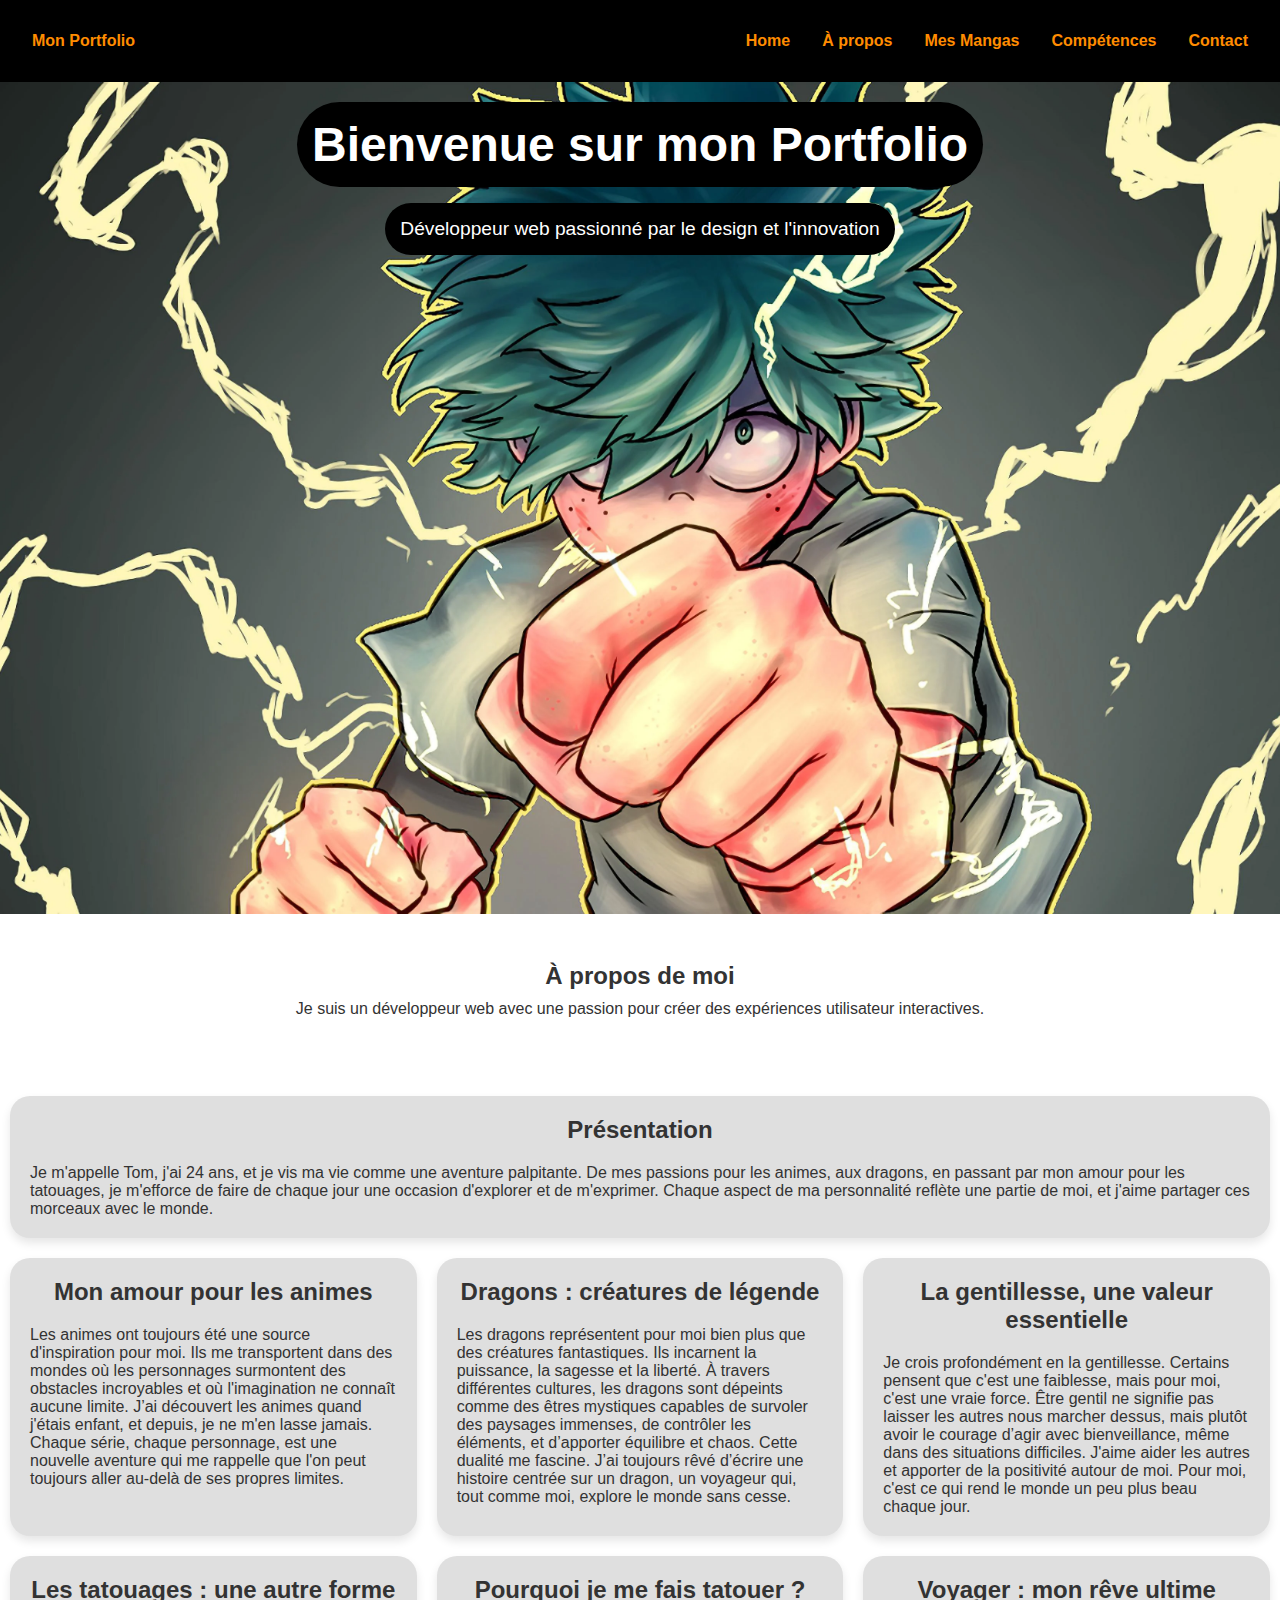
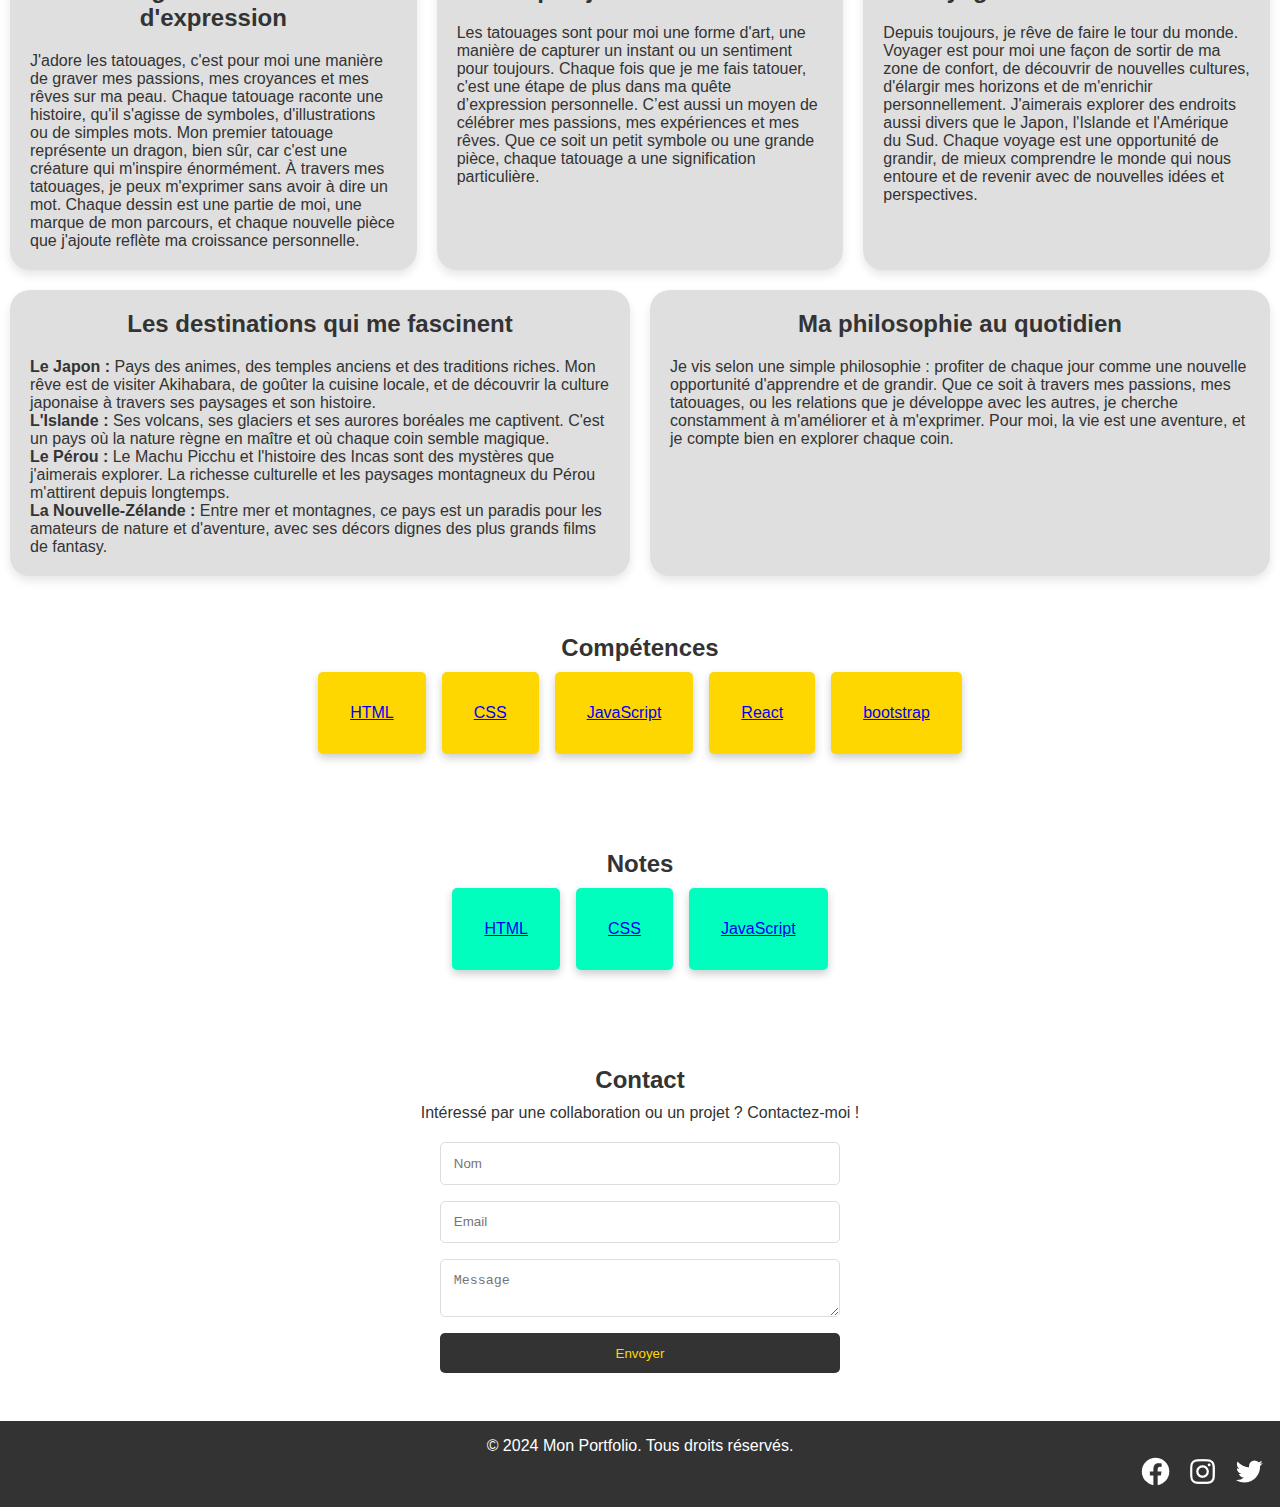
<file: index.html>
<!DOCTYPE html>
<html lang="fr">
<head>
    <meta charset="UTF-8">
    <meta name="viewport" content="width=device-width, initial-scale=1.0">
    <title>Portfolio</title>
    <link rel="stylesheet" href="css/style.css">
</head>
<body>
    
    <nav class="navbar">
        <div class="logo">Mon Portfolio</div>
        <ul>
            <li><a href="index.html">Home</a></li>
            <li><a href="index.html#propos">À propos</a></li>
            <li><a href="manga.html">Mes Mangas</a></li>
            <li><a href="index.html#pok">Compétences</a></li>
            <li><a href="index.html#contact">Contact</a></li> 
        </ul>
    </nav>

    
    <header class="hero">
        <h1>Bienvenue sur mon Portfolio</h1>
        <p>Développeur web passionné par le design et l'innovation</p>
    </header>

    

    
    <section id="propos" class="section">
        <h2>À propos de moi</h2>
        <p>Je suis un développeur web avec une passion pour créer des expériences utilisateur interactives.</p>
    </section>

    <main>
        <article class="article1">
            <h2>Présentation</h2>
            <p>Je m'appelle Tom, j'ai 24 ans, et je vis ma vie comme une aventure palpitante. De mes passions pour les animes, aux dragons, en passant par mon amour pour les tatouages, je m'efforce de faire de chaque jour une occasion d'explorer et de m'exprimer. Chaque aspect de ma personnalité reflète une partie de moi, et j'aime partager ces morceaux avec le monde.</p>
        </article>

        <article>
            <h2>Mon amour pour les animes</h2>
            <p>Les animes ont toujours été une source d'inspiration pour moi. Ils me transportent dans des mondes où les personnages surmontent des obstacles incroyables et où l'imagination ne connaît aucune limite. J’ai découvert les animes quand j'étais enfant, et depuis, je ne m'en lasse jamais. Chaque série, chaque personnage, est une nouvelle aventure qui me rappelle que l'on peut toujours aller au-delà de ses propres limites.</p>
        </article>

        <article>
            <h2>Dragons : créatures de légende</h2>
            <p>Les dragons représentent pour moi bien plus que des créatures fantastiques. Ils incarnent la puissance, la sagesse et la liberté. À travers différentes cultures, les dragons sont dépeints comme des êtres mystiques capables de survoler des paysages immenses, de contrôler les éléments, et d’apporter équilibre et chaos. Cette dualité me fascine. J’ai toujours rêvé d’écrire une histoire centrée sur un dragon, un voyageur qui, tout comme moi, explore le monde sans cesse.</p>
        </article>

        <article>
            <h2>La gentillesse, une valeur essentielle</h2>
            <p>Je crois profondément en la gentillesse. Certains pensent que c'est une faiblesse, mais pour moi, c'est une vraie force. Être gentil ne signifie pas laisser les autres nous marcher dessus, mais plutôt avoir le courage d’agir avec bienveillance, même dans des situations difficiles. J'aime aider les autres et apporter de la positivité autour de moi. Pour moi, c'est ce qui rend le monde un peu plus beau chaque jour.</p>
        </article>

        <article>    
            <h2>Les tatouages : une autre forme d'expression</h2>
            <p>J'adore les tatouages, c'est pour moi une manière de graver mes passions, mes croyances et mes rêves sur ma peau. Chaque tatouage raconte une histoire, qu'il s'agisse de symboles, d'illustrations ou de simples mots. Mon premier tatouage représente un dragon, bien sûr, car c'est une créature qui m'inspire énormément. À travers mes tatouages, je peux m'exprimer sans avoir à dire un mot. Chaque dessin est une partie de moi, une marque de mon parcours, et chaque nouvelle pièce que j'ajoute reflète ma croissance personnelle.</p>
        </article>

        <article>
            <h2>Pourquoi je me fais tatouer ?</h2>
            <p>Les tatouages sont pour moi une forme d'art, une manière de capturer un instant ou un sentiment pour toujours. Chaque fois que je me fais tatouer, c'est une étape de plus dans ma quête d’expression personnelle. C’est aussi un moyen de célébrer mes passions, mes expériences et mes rêves. Que ce soit un petit symbole ou une grande pièce, chaque tatouage a une signification particulière.</p>
        </article>

        <article>
            <h2>Voyager : mon rêve ultime</h2>
            <p>Depuis toujours, je rêve de faire le tour du monde. Voyager est pour moi une façon de sortir de ma zone de confort, de découvrir de nouvelles cultures, d'élargir mes horizons et de m'enrichir personnellement. J'aimerais explorer des endroits aussi divers que le Japon, l'Islande et l'Amérique du Sud. Chaque voyage est une opportunité de grandir, de mieux comprendre le monde qui nous entoure et de revenir avec de nouvelles idées et perspectives.</p>
        </article>

        <article>
            <h2>Les destinations qui me fascinent</h2>
            <ul>
                <li><strong>Le Japon :</strong> Pays des animes, des temples anciens et des traditions riches. Mon rêve est de visiter Akihabara, de goûter la cuisine locale, et de découvrir la culture japonaise à travers ses paysages et son histoire.</li>
                <li><strong>L'Islande :</strong> Ses volcans, ses glaciers et ses aurores boréales me captivent. C'est un pays où la nature règne en maître et où chaque coin semble magique.</li>
                <li><strong>Le Pérou :</strong> Le Machu Picchu et l'histoire des Incas sont des mystères que j'aimerais explorer. La richesse culturelle et les paysages montagneux du Pérou m'attirent depuis longtemps.</li>
                <li><strong>La Nouvelle-Zélande :</strong> Entre mer et montagnes, ce pays est un paradis pour les amateurs de nature et d'aventure, avec ses décors dignes des plus grands films de fantasy.</li>
            </ul>
        </article>
        

        <article>
            <h2>Ma philosophie au quotidien</h2>
            <p>Je vis selon une simple philosophie : profiter de chaque jour comme une nouvelle opportunité d'apprendre et de grandir. Que ce soit à travers mes passions, mes tatouages, ou les relations que je développe avec les autres, je cherche constamment à m'améliorer et à m'exprimer. Pour moi, la vie est une aventure, et je compte bien en explorer chaque coin.</p>
        </article>
    </main>


    
    <section id="note" class="section">
        <h2>Compétences</h2>
        
        <div id="pok" class="pok-list">
            <div class="pok"><a target="_blank" href="https://developer.mozilla.org/fr/docs/Web/HTML">HTML</a></div>
            <div class="pok"><a target="_blank" href="https://developer.mozilla.org/fr/docs/Web/CSS">CSS</a></div>
            <div class="pok"><a target="_blank" href="https://developer.mozilla.org/fr/docs/Web/JavaScript">JavaScript</a></div>
            <div class="pok"><a target="_blank" href="https://fr.react.dev/">React</a></div>
            <div class="pok"><a target="_blank" href="https://getbootstrap.com/">bootstrap</a></div>
        </div>
    </section>

    
    <section id="note" class="section">
        <h2>Notes</h2>
        
        <div class="notes-list">
            <div class="but"><a href="html.html">HTML</a></div>
            <div class="but"><a href="css.html">CSS</a></div>
            <div class="but"><a href="JavaScript.html">JavaScript</a></div>
        </div>
    </section>

    

    
    <section id="contact" class="section contact">
        <h2>Contact</h2>
        <p>Intéressé par une collaboration ou un projet ? Contactez-moi !</p>
        
        <form>
            <input type="text" placeholder="Nom" required>
            <input type="email" placeholder="Email" required>
            <textarea placeholder="Message" required></textarea>
            <button type="submit">Envoyer</button>
        </form>
    </section>

    
    <footer>
        <p>&copy; 2024 Mon Portfolio. Tous droits réservés.</p>
        <div class="logfoot">
            <p class="face"><a target="_blank" href="https://www.facebook.com/tom.dragnir.5/"><img src="images/facebook-circle-logo-24.png" alt="facebook"></a></p>
            <p class="insta"><img src="images/instagram-logo-24.png" alt="instagram"></p>
            <p class="twitter"><img src="images/twitter-logo-24.png" alt="twitter"></p>
        </div>
    </footer>
</body>
</html>
</file>
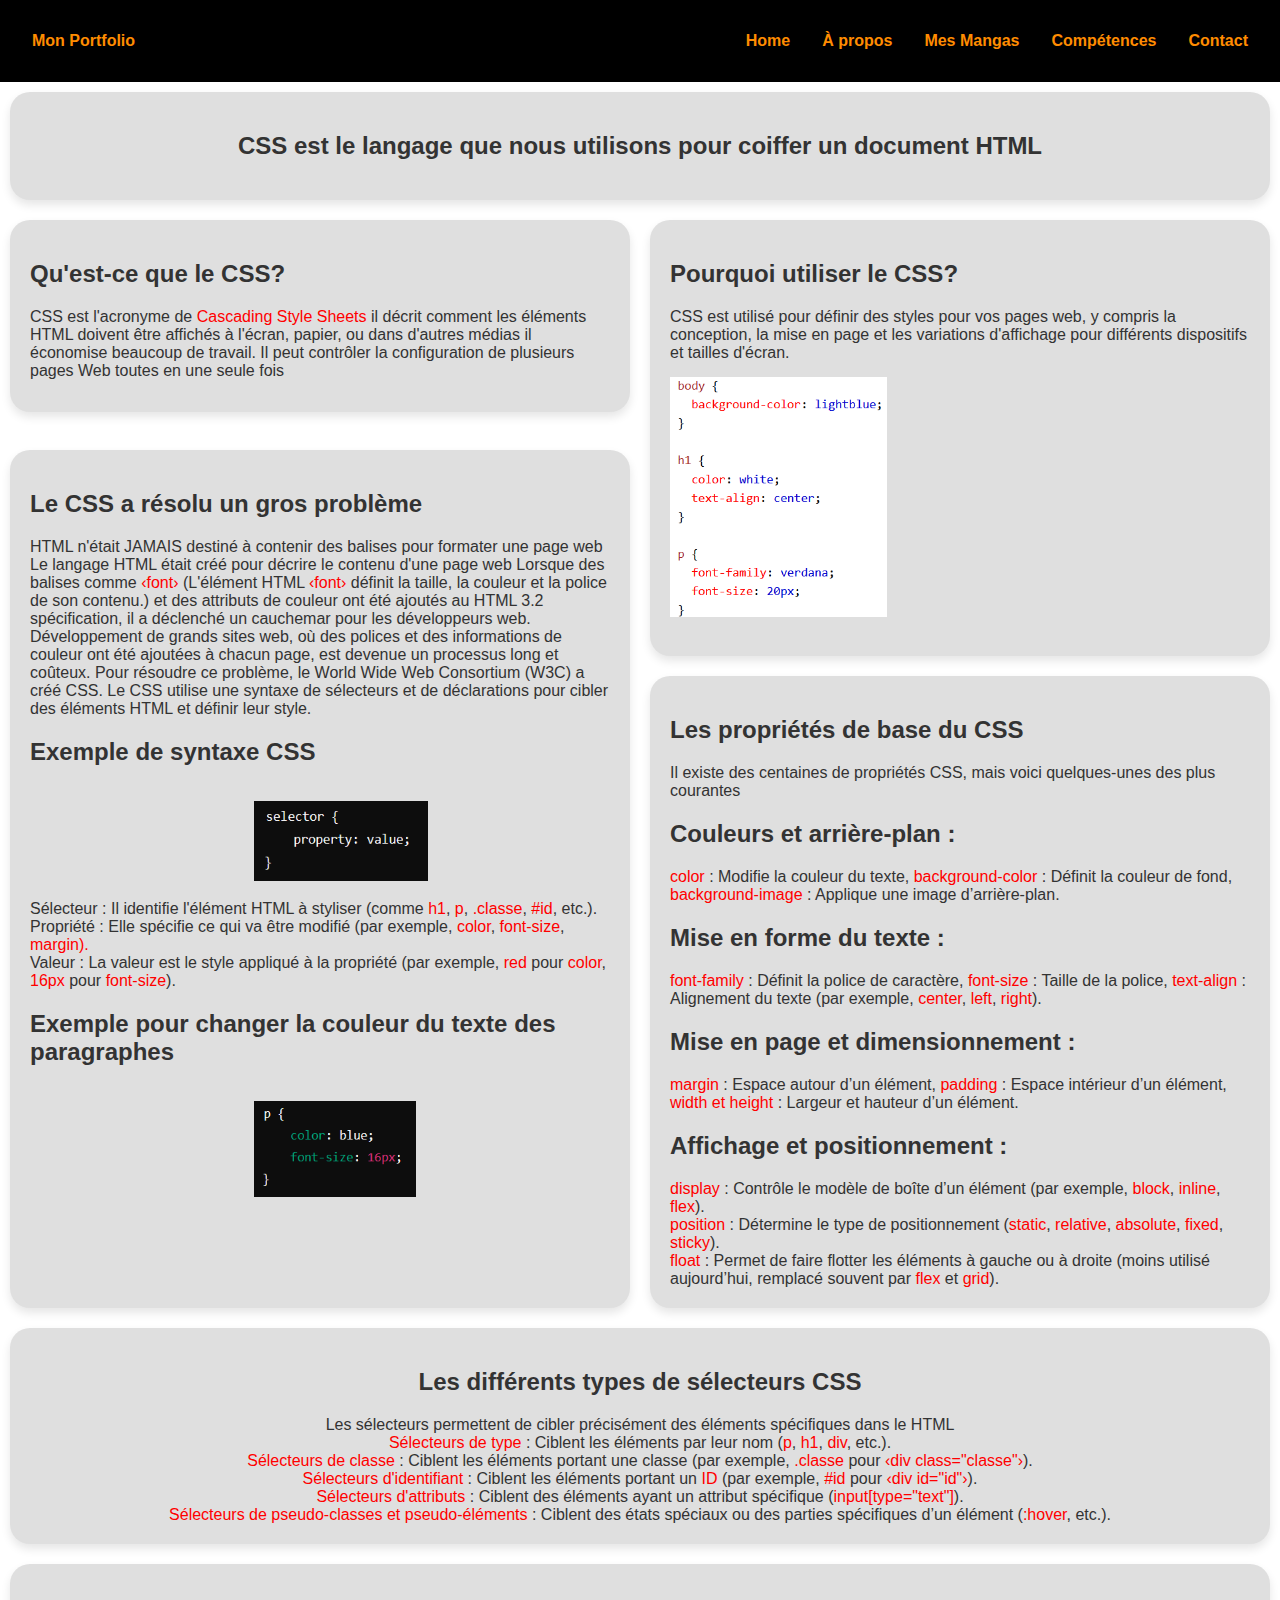
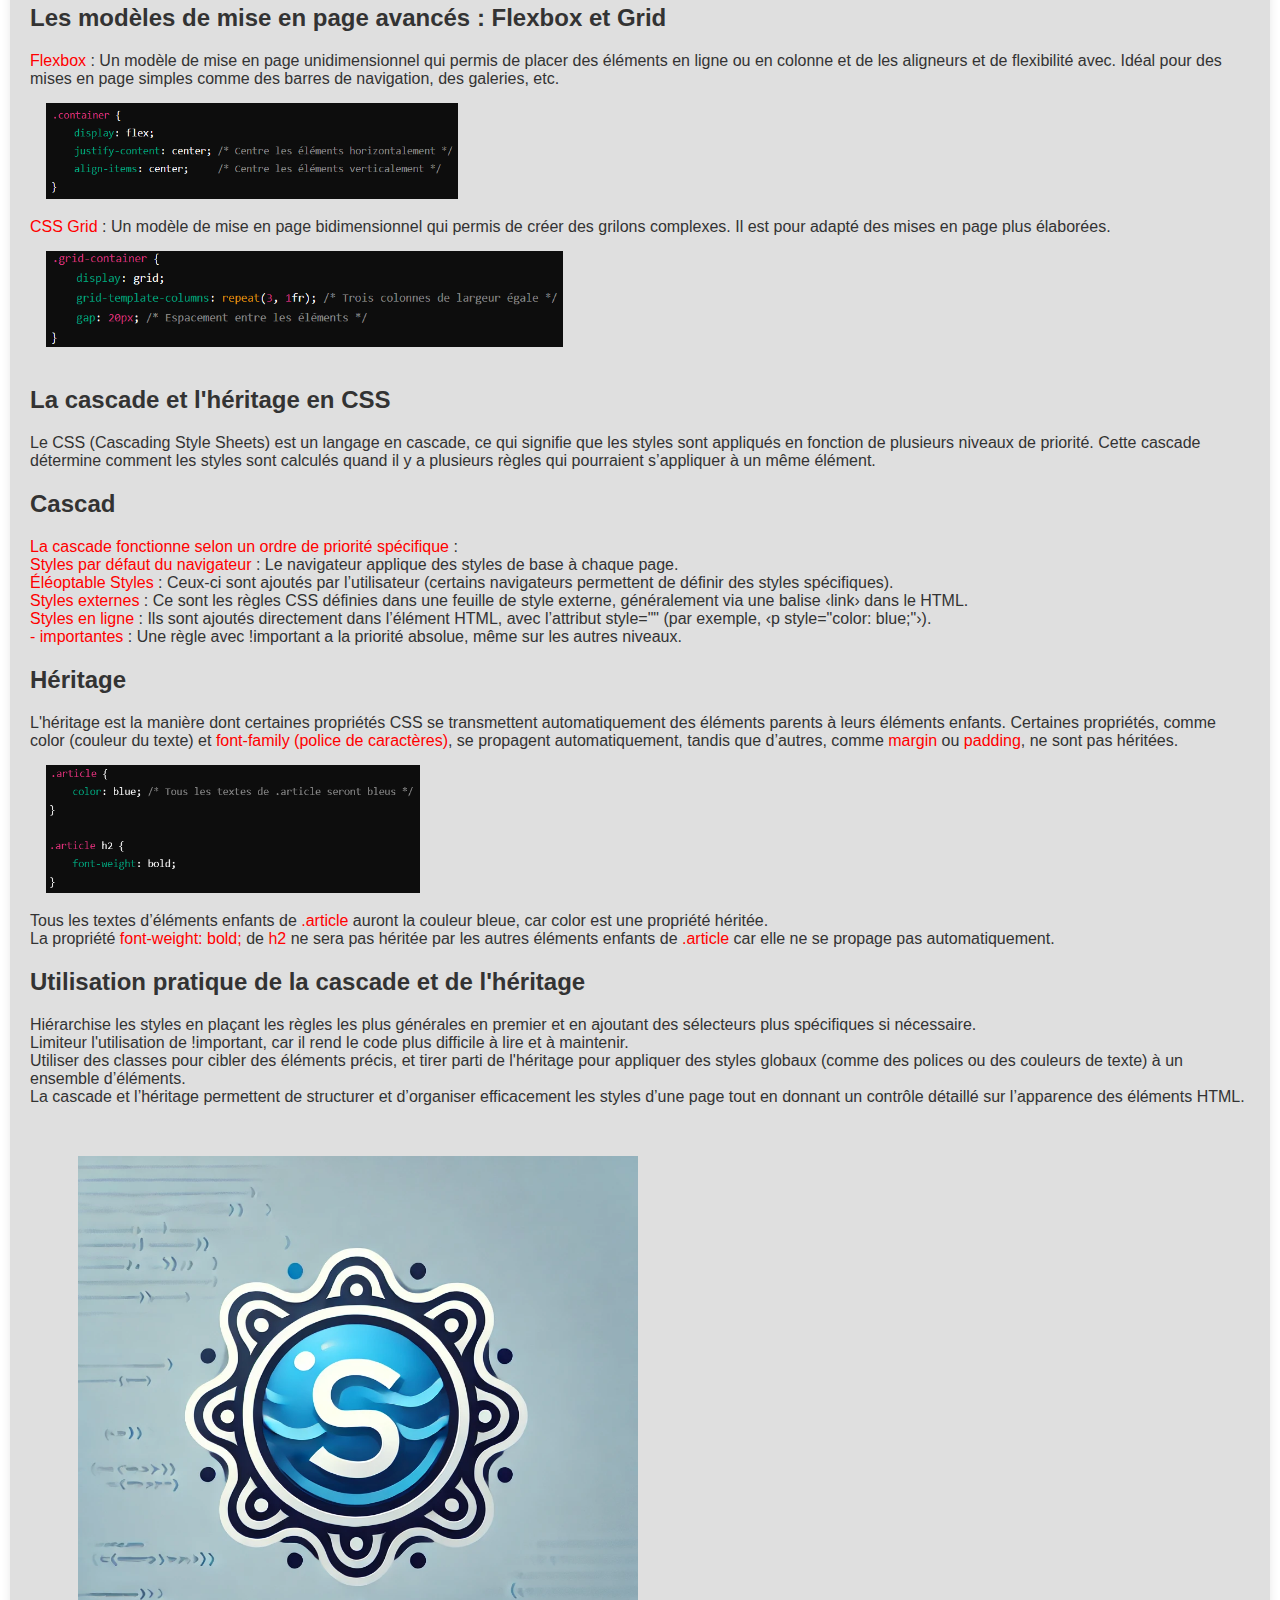
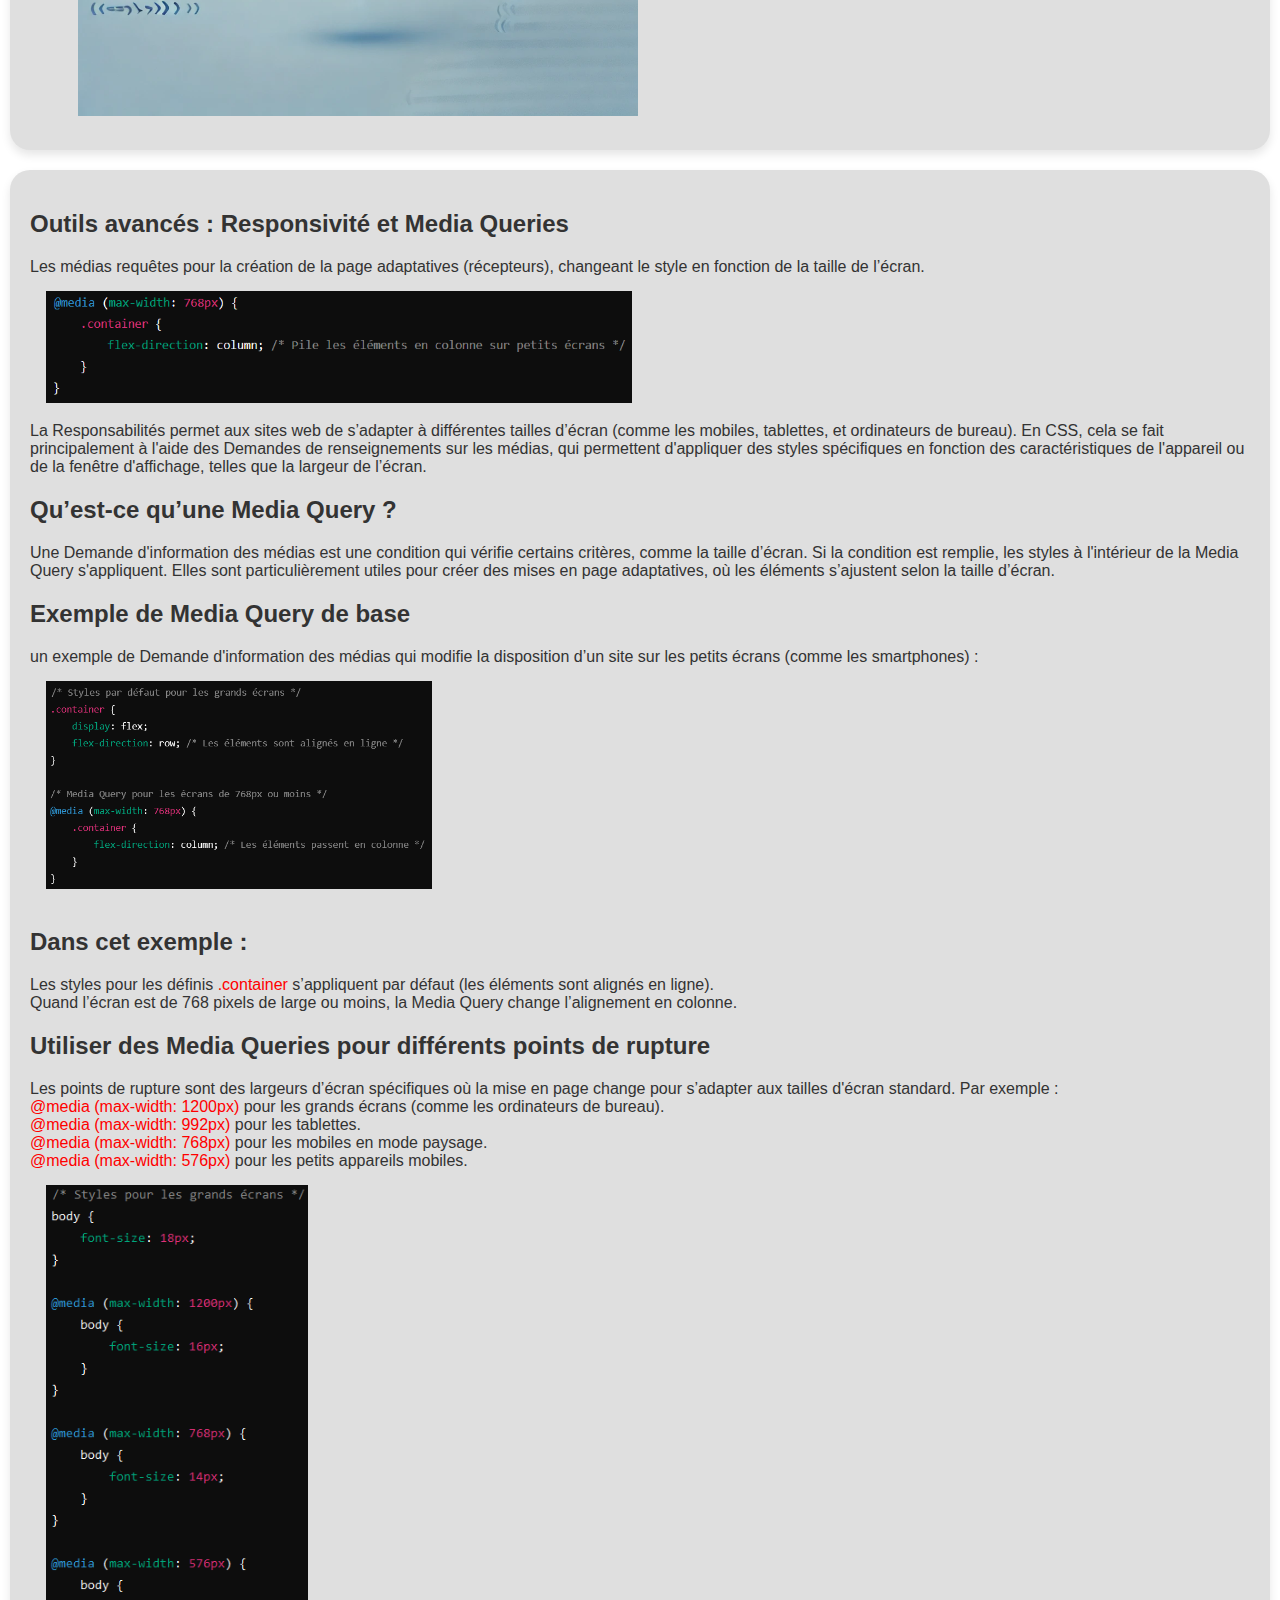
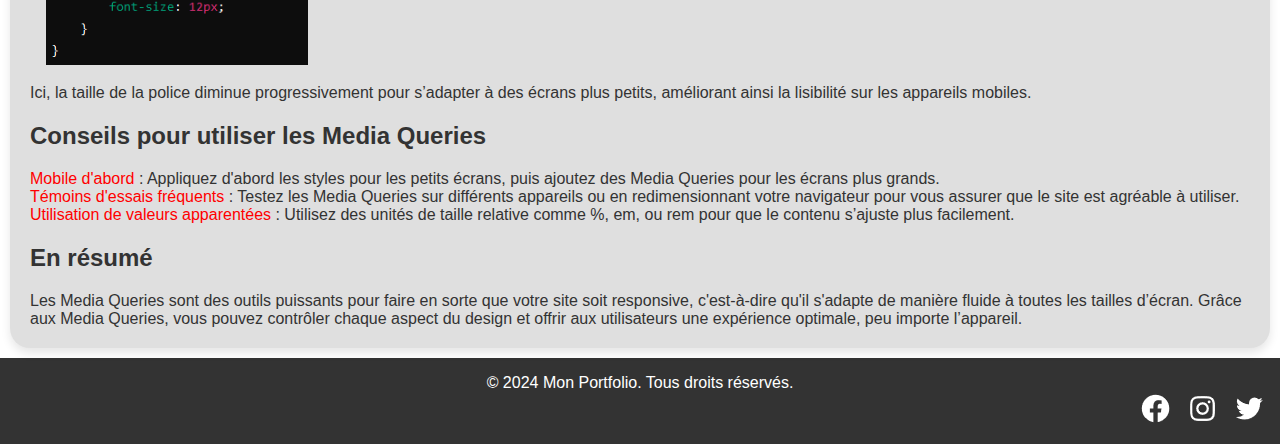
<file: css.html>
<!DOCTYPE html>
<html lang="fr">
    <head>
        <meta charset="UTF-8">
        <meta name="viewport" content="width=device-width, initial-scale=1.0">
        <title>Portfolio</title>
        
        <link rel="stylesheet" href="css/css.css">
        <link rel="icon" type="image/png" href="ico.css.png" />
    </head>
<body>
    
    <nav class="navbar">
        <div class="logo">Mon Portfolio</div>
        <ul>
            <li><a href="index.html">Home</a></li>
            <li><a href="index.html#propos">À propos</a></li>
            <li><a href="manga.html">Mes Mangas</a></li>
            <li><a href="index.html#pok">Compétences</a></li>
            <li><a href="index.html#contact">Contact</a></li> 
        </ul>
    </nav>



    <main>
        <article class="article3">
            <h2>CSS est le langage que nous utilisons pour coiffer un document HTML</h2>
        </article>

        <article class="article5 article1 article2">
            <h2>Qu'est-ce que le CSS?</h2>
            <p>CSS est l'acronyme de <span style="color: red;">Cascading Style Sheets</span> il décrit comment les éléments HTML doivent être affichés à l'écran, papier, ou dans d'autres médias 
               il économise beaucoup de travail. Il peut contrôler la configuration de plusieurs pages Web toutes en une seule fois
            </p>
        </article>

        <article class="article1 article2">
            <h2>Pourquoi utiliser le CSS?</h2>
            <p>CSS est utilisé pour définir des styles pour vos pages web, y compris la conception, la mise en page et les variations d'affichage pour 
                différents dispositifs et tailles d'écran.</p>
            <img src="images/exemple4.png" alt="ol" class="img1">
        </article>

        <article class="article6  article1 article2">
            <h2>Le CSS a résolu un gros problème</h2>
            <p>HTML n'était JAMAIS destiné à contenir des balises pour formater une page web Le langage HTML était créé pour décrire le contenu d'une page web
                Lorsque des balises comme <span style="color: red;">&lsaquo;font&rsaquo;</span> (L'élément HTML <span style="color: red;">&lsaquo;font&rsaquo;</span> définit la taille, la couleur et la police de son contenu.) et des attributs de couleur 
                ont été ajoutés au HTML 3.2 spécification, il a déclenché un cauchemar pour les 
                développeurs web. Développement de grands sites web, où des polices et des informations de couleur ont été ajoutées à chacun page, 
                est devenue un processus long et coûteux. Pour résoudre ce problème, le World Wide Web Consortium (W3C) a créé CSS. 
                Le CSS utilise une syntaxe de sélecteurs et de déclarations pour cibler des éléments HTML et définir leur style.
            </p>
            <h2>Exemple de syntaxe CSS</h2>
            <img src="images/exemple5.png" alt="css" class="img2">
            <p>Sélecteur : Il identifie l'élément HTML à styliser (comme <span style="color: red;">h1</span>, <span style="color: red;">p</span>, 
                <span style="color: red;">.classe</span>, <span style="color: red;">#id</span>, etc.).</p>
            <p>Propriété : Elle spécifie ce qui va être modifié (par exemple, <span style="color: red;">color</span>, 
                <span style="color: red;">font-size</span>, <span style="color: red;">margin).</span></p>
            <p>Valeur : La valeur est le style appliqué à la propriété (par exemple, <span style="color: red;">red</span> pour <span style="color: red;">color</span>, 
                <span style="color: red;">16px</span> pour <span style="color: red;">font-size</span>).</p>
            <h2>Exemple pour changer la couleur du texte des paragraphes</h2>
            <img src="images/exemple6.png" alt="p" class="img3">
        </article>

        <article class="article1 article2">
            <h2>Les propriétés de base du CSS</h2>
            <p>Il existe des centaines de propriétés CSS, mais voici quelques-unes des plus courantes</p>
            <h2>Couleurs et arrière-plan :</h2>
            <p><span style="color: red;">color</span> : Modifie la couleur du texte, <span style="color: red;">background-color</span> : Définit la couleur de fond, 
                <span style="color: red;">background-image</span> : Applique une image d’arrière-plan.</p>
            <h2>Mise en forme du texte :</h2>
            <p><span style="color: red;">font-family</span> : Définit la police de caractère, <span style="color: red;">font-size</span> : Taille de la police, 
                <span style="color: red;">text-align</span> : Alignement du texte (par exemple, <span style="color: red;">center</span>, 
                <span style="color: red;">left</span>, <span style="color: red;">right</span>).</p>
            <h2>Mise en page et dimensionnement :</h2>
            <p><span style="color: red;">margin</span> : Espace autour d’un élément, <span style="color: red;">padding</span> : Espace intérieur d’un élément, 
                <span style="color: red;">width et height</span> : Largeur et hauteur d’un élément.</p>
            <h2>Affichage et positionnement :</h2>
            <p><span style="color: red;">display</span> : Contrôle le modèle de boîte d’un élément (par exemple, <span style="color: red;">block</span>, 
                <span style="color: red;">inline</span>, <span style="color: red;">flex</span>).</p>
            <p><span style="color: red;">position</span> : Détermine le type de positionnement (<span style="color: red;">static</span>, 
                <span style="color: red;">relative</span></span>, <span style="color: red;">absolute</span>, 
                <span style="color: red;">fixed</span>, <span style="color: red;">sticky</span>).</p>
            <p><span style="color: red;">float</span> : Permet de faire flotter les éléments à gauche ou à droite (moins utilisé aujourd’hui, 
                remplacé souvent par <span style="color: red;">flex</span> et <span style="color: red;">grid</span>).</p>
        </article>

        <article class="article3">
            <h2>Les différents types de sélecteurs CSS</h2>
            <p>Les sélecteurs permettent de cibler précisément des éléments spécifiques dans le HTML</p>
            <p><span style="color: red;">Sélecteurs de type</span> : Ciblent les éléments par leur nom (<span style="color: red;">p</span>, 
                <span style="color: red;">h1</span>, <span style="color: red;">div</span>, etc.).</p>
            <p><span style="color: red;">Sélecteurs de classe</span> : Ciblent les éléments portant une classe (par exemple, <span style="color: red;">.classe</span> 
                pour <span style="color: red;">&lsaquo;div class="classe"&rsaquo;</span>).</p>
            <p><span style="color: red;">Sélecteurs d'identifiant</span> : Ciblent les éléments portant un <span style="color: red;">ID</span> 
                (par exemple, <span style="color: red;">#id</span> pour <span style="color: red;">&lsaquo;div id="id"&rsaquo;</span>).</p>
            <p><span style="color: red;">Sélecteurs d'attributs</span> : Ciblent des éléments ayant un attribut spécifique (<span style="color: red;">input[type="text"]</span>).</p>
            <p><span style="color: red;">Sélecteurs de pseudo-classes et pseudo-éléments</span> : Ciblent des états spéciaux ou des parties spécifiques d’un élément 
                (<span style="color: red;">:hover</span>, etc.).</p>
        </article>

        

        <article class="article4 article1 article2">
            <h2>Les modèles de mise en page avancés : Flexbox et Grid</h2>
            <p><span style="color: red;">Flexbox</span> : Un modèle de mise en page unidimensionnel qui permis de placer des éléments en ligne ou en colonne et de les aligneurs 
                et de flexibilité avec. Idéal pour des mises en page simples comme des barres de navigation, des galeries, etc.</p>
            <img src="images/exemple7.png" alt="p" class="img4">
            <p><span style="color: red;">CSS Grid</span> : Un modèle de mise en page bidimensionnel qui permis de créer des grilons complexes. Il est pour adapté des mises en page plus élaborées.</p>
            <img src="images/exemple8.png" alt="p" class="img5">
            <h2>La cascade et l'héritage en CSS</h2>
            <p>Le CSS (Cascading Style Sheets) est un langage en cascade, ce qui signifie que les styles sont appliqués en fonction de plusieurs 
                niveaux de priorité. Cette cascade détermine comment les styles sont calculés quand il y a plusieurs règles qui pourraient s’appliquer à un même élément.</p>
            <h2>Cascad</h2>
            <p><span style="color: red;">La cascade fonctionne selon un ordre de priorité spécifique</span> :</p>
            <p><span style="color: red;">Styles par défaut du navigateur</span> : Le navigateur applique des styles de base à chaque page.</p>
            <p><span style="color: red;">Éléoptable Styles</span> : Ceux-ci sont ajoutés par l’utilisateur (certains navigateurs permettent de définir des styles spécifiques).</p>
            <p><span style="color: red;">Styles externes</span> : Ce sont les règles CSS définies dans une feuille de style externe, généralement via une balise &lsaquo;link&rsaquo; dans le HTML.</p>
            <p><span style="color: red;">Styles en ligne</span> : Ils sont ajoutés directement dans l’élément HTML, avec l’attribut style="" (par exemple, &lsaquo;p style="color: blue;"&rsaquo;).</p>
            <p><span style="color: red;">- importantes</span> : Une règle avec !important a la priorité absolue, même sur les autres niveaux.</p>
            <h2>Héritage</h2>
            <p>L'héritage est la manière dont certaines propriétés CSS se transmettent automatiquement des éléments parents à leurs éléments enfants. Certaines propriétés, 
                comme color (couleur du texte)</span> et <span style="color: red;">font-family (police de caractères)</span>, 
                se propagent automatiquement, tandis que d’autres, comme <span style="color: red;">margin</span> ou <span style="color: red;">padding</span>, ne sont pas héritées.</p>
                <img src="images/exemple9.png" alt="p" class="img6">
            <p>Tous les textes d’éléments enfants de <span style="color: red;">.article</span> auront la couleur bleue, car color est une propriété héritée.</p>
            <p>La propriété <span style="color: red;">font-weight: bold;</span> de <span style="color: red;">h2</span> ne sera pas héritée par les autres éléments enfants de 
                <span style="color: red;">.article</span> car elle ne se propage pas automatiquement.</p>
            <h2>Utilisation pratique de la cascade et de l'héritage</h2>
            <p>Hiérarchise les styles en plaçant les règles les plus générales en premier et en ajoutant des sélecteurs plus spécifiques si nécessaire.</p>
            <p>Limiteur l'utilisation de !important, car il rend le code plus difficile à lire et à maintenir.</p>
            <p>Utiliser des classes pour cibler des éléments précis, et tirer parti de l'héritage pour appliquer des styles globaux (comme des polices ou des couleurs de texte) 
                à un ensemble d’éléments.</p>
            <p>La cascade et l’héritage permettent de structurer et d’organiser efficacement les styles d’une page tout en donnant un contrôle détaillé sur l’apparence des éléments HTML.</p>
            <img src="images/logocss.png" alt="p" class="img10">
            
        </article>

        <article class="article1 article2">
            <h2>Outils avancés : Responsivité et Media Queries</h2>
            <p>Les médias requêtes pour la création de la page adaptatives (récepteurs), changeant le style en fonction de la taille de l’écran.</p>
            <img src="images/exemple10.png" alt="p" class="img7">
            <p>La Responsabilités permet aux sites web de s’adapter à différentes tailles d’écran (comme les mobiles, tablettes, et ordinateurs de bureau). 
                En CSS, cela se fait principalement à l'aide des Demandes de renseignements sur les médias, qui permettent d'appliquer des styles spécifiques 
                en fonction des caractéristiques de l'appareil ou de la fenêtre d'affichage, telles que la largeur de l’écran.</p>
            <h2>Qu’est-ce qu’une Media Query ?</h2>
            <p>Une Demande d'information des médias est une condition qui vérifie certains critères, comme la taille d’écran. Si la condition est remplie, les styles à l'intérieur de 
                la Media Query s'appliquent. Elles sont particulièrement utiles pour créer des mises en page adaptatives, où les éléments s’ajustent selon la taille d’écran.</p>
            <h2>Exemple de Media Query de base</h2>
            <p>un exemple de Demande d'information des médias qui modifie la disposition d’un site sur les petits écrans (comme les smartphones) :</p>
            <img src="images/exemple11.png" alt="p" class="img8">
            <h2>Dans cet exemple :</h2>
            <p>Les styles pour les définis <span style="color: red;">.container</span> s’appliquent par défaut (les éléments sont alignés en ligne).</p>
            <p>Quand l’écran est de 768 pixels de large ou moins, la Media Query change l’alignement en colonne.</p>
            <h2>Utiliser des Media Queries pour différents points de rupture</h2>
            <p>Les points de rupture sont des largeurs d’écran spécifiques où la mise en page change pour s’adapter aux tailles d'écran standard. Par exemple :</p>
            <p><span style="color: red;">@media (max-width: 1200px)</span> pour les grands écrans (comme les ordinateurs de bureau).</p>
            <p><span style="color: red;">@media (max-width: 992px)</span> pour les tablettes.</p>
            <p><span style="color: red;">@media (max-width: 768px)</span> pour les mobiles en mode paysage.</p>
            <p><span style="color: red;">@media (max-width: 576px)</span> pour les petits appareils mobiles.</p>
            <img src="images/exemple12.png" alt="p" class="img9">
            <p>Ici, la taille de la police diminue progressivement pour s’adapter à des écrans plus petits, améliorant ainsi la lisibilité sur les appareils mobiles.</p>
            <h2>Conseils pour utiliser les Media Queries</h2>
            <p><span style="color: red;">Mobile d'abord</span> : Appliquez d'abord les styles pour les petits écrans, puis ajoutez des Media Queries pour les écrans plus grands.</p>
            <p><span style="color: red;">Témoins d'essais fréquents</span> : Testez les Media Queries sur différents appareils ou en redimensionnant votre navigateur pour vous assurer que le site est agréable à utiliser.</p>
            <p><span style="color: red;">Utilisation de valeurs apparentées</span> : Utilisez des unités de taille relative comme %, em, ou rem pour que le contenu s’ajuste plus facilement.</p>
            <h2>En résumé</h2>
            <p>Les Media Queries sont des outils puissants pour faire en sorte que votre site soit responsive, c'est-à-dire qu'il s'adapte de manière fluide à toutes les tailles d’écran. 
                Grâce aux Media Queries, vous pouvez contrôler chaque aspect du design et offrir aux utilisateurs une expérience optimale, peu importe l’appareil.</p>
        </article>

        

    </main>








    
    <footer>
        <p>&copy; 2024 Mon Portfolio. Tous droits réservés.</p>
        <div class="logfoot">
            <p class="face"><a target="_blank" href="https://www.facebook.com/tom.dragnir.5/"><img src="images/facebook-circle-logo-24.png" alt="facebook"></a></p>
            <p class="insta"><img src="images/instagram-logo-24.png" alt="instagram"></p>
            <p class="twitter"><img src="images/twitter-logo-24.png" alt="twitter"></p>
        </div>
    </footer>
</body>
</html>
</file>
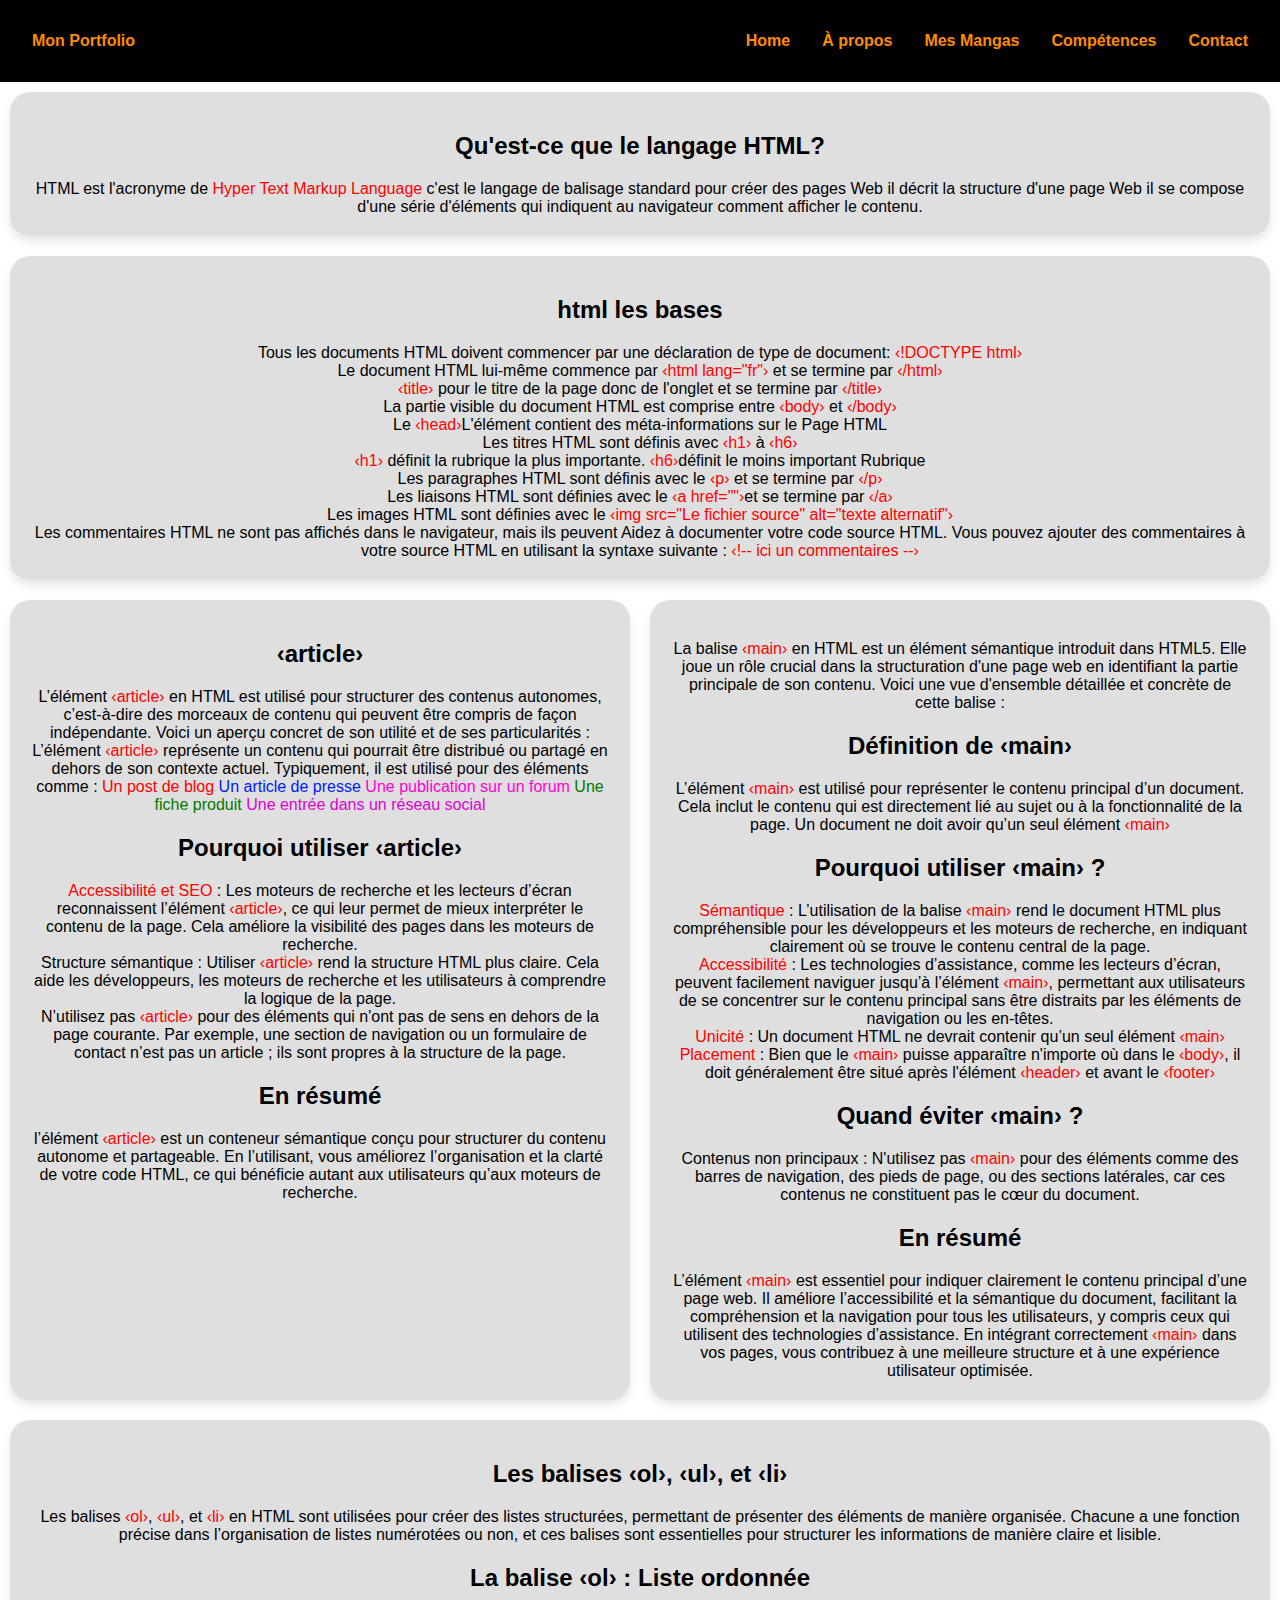
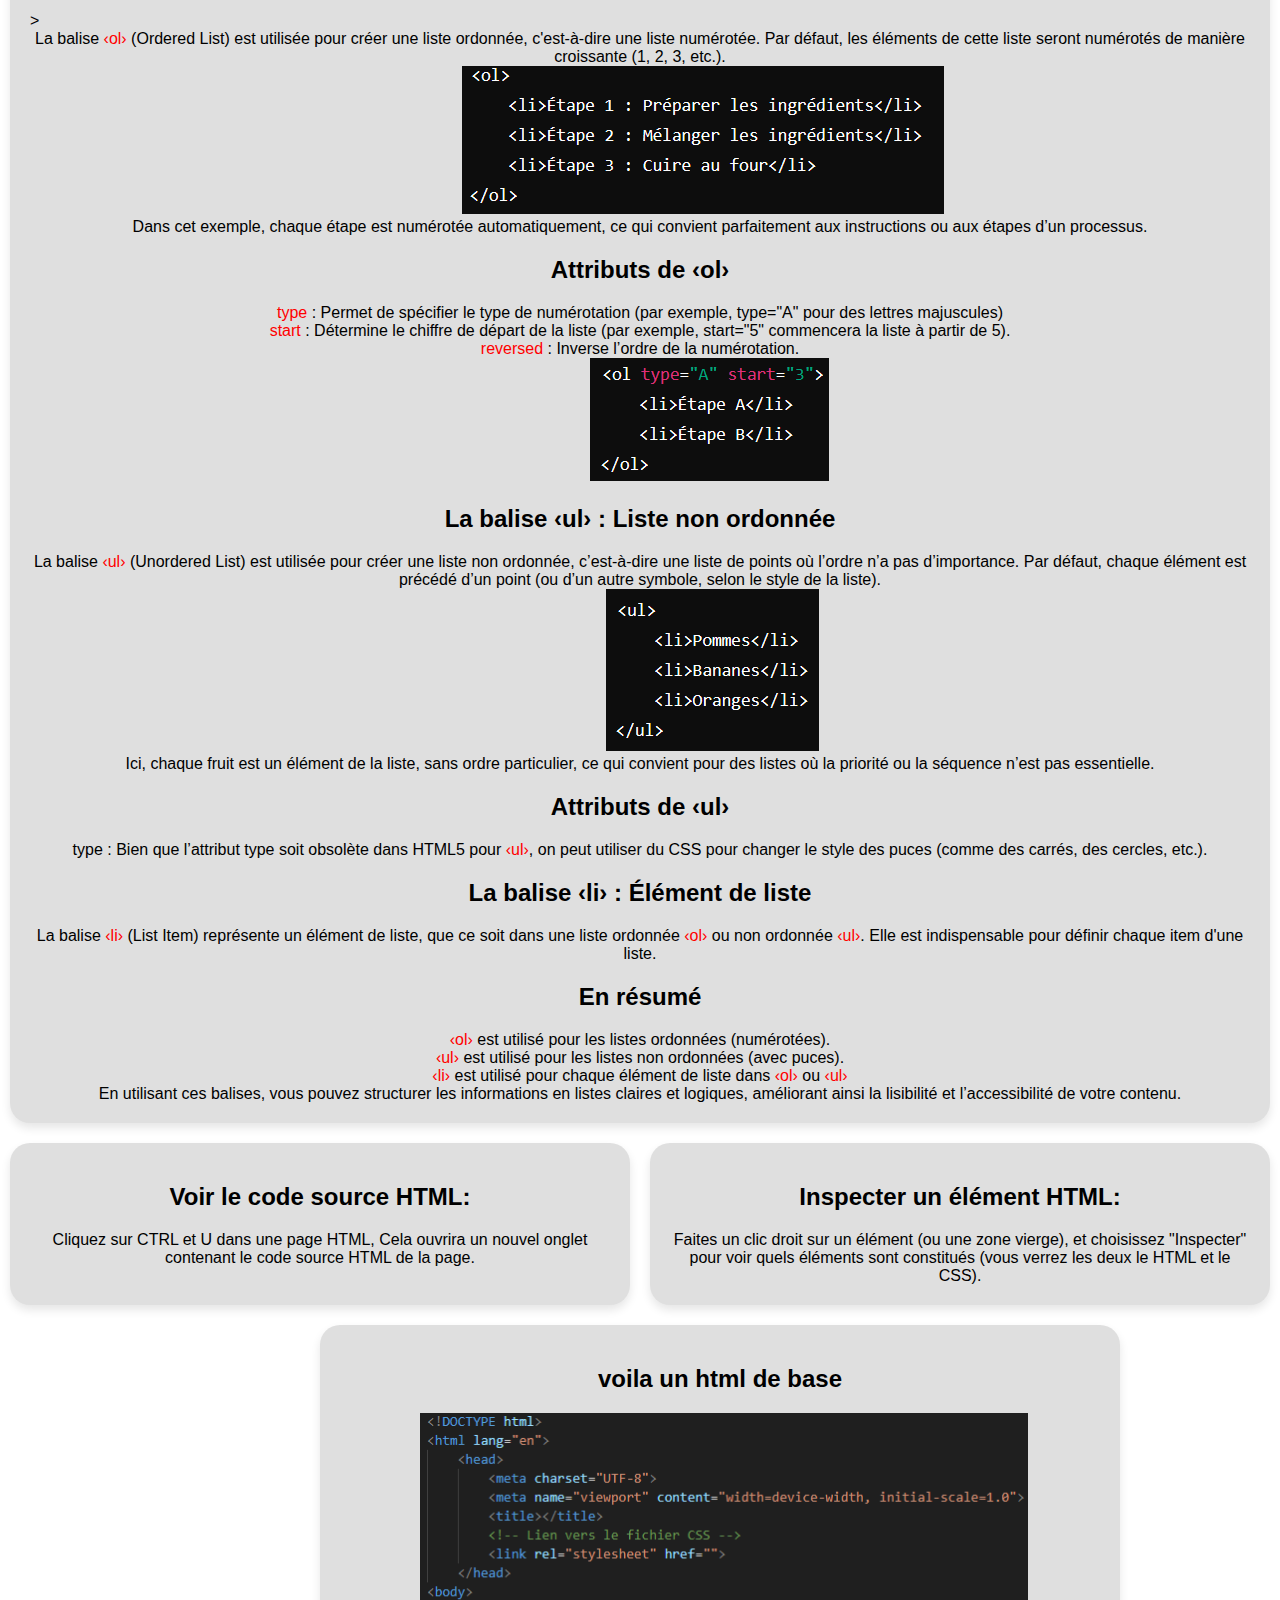
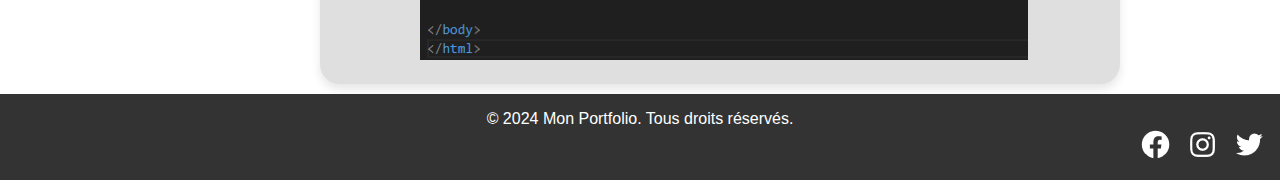
<file: html.html>
<!DOCTYPE html>
<html lang="fr">
    <head>
        <meta charset="UTF-8">
        <meta name="viewport" content="width=device-width, initial-scale=1.0">
        <title>Portfolio</title>
        
        <link rel="stylesheet" href="css/html.css">
        <link rel="icon" type="image/png" href="ico.png" />
    </head>
<body>
    
    
    <nav class="navbar">
        <div class="logo">Mon Portfolio</div>
        <ul>
            <li><a href="index.html">Home</a></li>
            <li><a href="index.html#propos">À propos</a></li>
            <li><a href="manga.html">Mes Mangas</a></li>
            <li><a href="index.html#pok">Compétences</a></li>
            <li><a href="index.html#contact">Contact</a></li> 
        </ul>
    </nav>
    
    


    <main>

        

        <article class="article1">
            <h2>Qu'est-ce que le langage HTML?</h2>
            <p>
                HTML est l'acronyme de <span style="color: red;">Hyper Text Markup Language</span> c'est le langage de balisage 
                standard pour créer des pages Web il décrit la structure d'une page Web il se compose 
                d'une série d'éléments qui indiquent au navigateur comment afficher le contenu.
            </p>
        </article>

        <article class="article2">
            <h2>html les bases</h2>
            <p>Tous les documents HTML doivent commencer par une déclaration de type de document: <span style="color: red;">&lsaquo;!DOCTYPE html&rsaquo;</span></p>
                <p>Le document HTML lui-même commence par <span style="color: red;">&lsaquo;html lang="fr"&rsaquo;</span> et se termine par <span style="color: red;">&lsaquo;/html&rsaquo;</span></p>
                <p><span style="color: red;">&lsaquo;title&rsaquo;</span> pour le titre de la page donc de l'onglet et se termine par <span style="color: red;">&lsaquo;&#47;title&rsaquo;</span></p>
                <p>La partie visible du document HTML est comprise entre <span style="color: red;">&lsaquo;body&rsaquo;</span> et <span style="color: red;">&lsaquo;/body&rsaquo;</span></p>
                <p>Le <span style="color: red;">&lsaquo;head&rsaquo;</span>L'élément contient des méta-informations sur le Page HTML</p>
                <p>Les titres HTML sont définis avec <span style="color: red;">&lsaquo;h1&rsaquo;</span> à <span style="color: red;">&lsaquo;h6&rsaquo;</span></p>
                <p><span style="color: red;">&lsaquo;h1&rsaquo;</span> définit la rubrique la plus importante. <span style="color: red;">&lsaquo;h6&rsaquo;</span>définit le moins important Rubrique</p>
                <p>Les paragraphes HTML sont définis avec le <span style="color: red;">&lsaquo;p&rsaquo;</span> et se termine par <span style="color: red;">&lsaquo;&#47;p&rsaquo;</span></p>
                <p>Les liaisons HTML sont définies avec le <span style="color: red;">&lsaquo;a href=""&rsaquo;</span>et se termine par <span style="color: red;">&lsaquo;&#47;a&rsaquo;</span></p>
                <p>Les images HTML sont définies avec le <span style="color: red;">&lsaquo;img src="Le fichier source" alt="texte alternatif"&rsaquo;</span></p>
                <p>Les commentaires HTML ne sont pas affichés dans le navigateur, mais ils peuvent Aidez à documenter votre code source HTML. Vous pouvez ajouter des commentaires 
                   à votre source HTML en utilisant la syntaxe suivante : <span style="color: red;">&lsaquo;!-- ici un commentaires --&rsaquo;</span></p>
                   
        </article>


        <article class="article6">
            <h2>&lsaquo;article&rsaquo;</h2>
            <p>L’élément <span style="color: red;">&lsaquo;article&rsaquo;</span> en HTML est utilisé pour structurer des contenus autonomes, c’est-à-dire des morceaux de 
                contenu qui peuvent être compris de façon indépendante. Voici un aperçu concret de son utilité et de ses particularités :</p>
            <p>L’élément <span style="color: red;">&lsaquo;article&rsaquo;</span> représente un contenu qui pourrait être distribué ou partagé en dehors de son contexte actuel. 
               Typiquement, il est utilisé pour des éléments comme : <span style="color: red;">Un post de blog</span> <span style="color: rgb(0, 26, 255);">Un article de presse</span> 
               <span style="color: rgb(255, 0, 212);">Une publication sur un forum</span> <span style="color: rgb(0, 121, 0);">Une fiche produit</span>
               <span style="color: rgb(223, 0, 211);">Une entrée dans un réseau social</span></p>
            <h2>Pourquoi utiliser &lsaquo;article&rsaquo;</h2>
            <p><span style="color: red;">Accessibilité et SEO</span> : Les moteurs de recherche et les lecteurs d’écran reconnaissent l’élément <span style="color: red;">&lsaquo;article&rsaquo;</span>, ce qui leur permet 
                de mieux interpréter le contenu de la page. Cela améliore la visibilité des pages dans les moteurs de recherche.</p>
            <p>Structure sémantique : Utiliser <span style="color: red;">&lsaquo;article&rsaquo;</span> rend la structure HTML plus claire. Cela aide les développeurs, les moteurs de 
                recherche et les utilisateurs à comprendre la logique de la page.</p>
            <p>N’utilisez pas <span style="color: red;">&lsaquo;article&rsaquo;</span> pour des éléments qui n'ont pas de sens en dehors de la page courante. Par exemple, une section de navigation ou un formulaire 
                de contact n’est pas un article ; ils sont propres à la structure de la page.</p>
            <h2>En résumé</h2>
            <p>l’élément <span style="color: red;">&lsaquo;article&rsaquo;</span> est un conteneur sémantique conçu pour structurer du contenu autonome et partageable. En l’utilisant, 
                vous améliorez l’organisation et la clarté de votre code HTML, ce qui bénéficie autant aux utilisateurs qu’aux moteurs de recherche.</p>
                
        </article>

        <article class="article7">
            <h2></h2>
            <p>La balise <span style="color: red;">&lsaquo;main&rsaquo;</span> en HTML est un élément sémantique introduit dans HTML5. Elle joue un rôle crucial dans la structuration d'une page web 
                en identifiant la partie principale de son contenu. Voici une vue d'ensemble détaillée et concrète de cette balise :</p>
            <h2>Définition de &lsaquo;main&rsaquo;</h2>
            <p>L’élément <span style="color: red;">&lsaquo;main&rsaquo;</span> est utilisé pour représenter le contenu principal d’un document. Cela inclut le contenu qui est directement lié 
                au sujet ou à la fonctionnalité de la page. Un document ne doit avoir qu’un seul élément <span style="color: red;">&lsaquo;main&rsaquo;</span></p>
            <h2>Pourquoi utiliser &lsaquo;main&rsaquo; ?</h2>
            <p><span style="color: red;">Sémantique</span> : L’utilisation de la balise <span style="color: red;">&lsaquo;main&rsaquo;</span> rend le document HTML plus compréhensible pour les développeurs et les moteurs de recherche, 
                en indiquant clairement où se trouve le contenu central de la page.</p>
            <p><span style="color: red;">Accessibilité</span> : Les technologies d’assistance, comme les lecteurs d’écran, peuvent facilement naviguer jusqu’à l’élément <span style="color: red;">&lsaquo;main&rsaquo;</span>,
               permettant aux utilisateurs de se concentrer sur le contenu principal sans être distraits par les éléments de navigation ou les en-têtes.</p>   
            <p><span style="color: red;">Unicité</span> : Un document HTML ne devrait contenir qu’un seul élément <span style="color: red;">&lsaquo;main&rsaquo;</span></p> 
            <p><span style="color: red;">Placement</span> : Bien que le <span style="color: red;">&lsaquo;main&rsaquo;</span> puisse apparaître n'importe où dans le <span style="color: red;">&lsaquo;body&rsaquo;</span>, 
                il doit généralement être situé après l'élément <span style="color: red;">&lsaquo;header&rsaquo;</span> et avant le <span style="color: red;">&lsaquo;footer&rsaquo;</span></p>
            <h2>Quand éviter &lsaquo;main&rsaquo; ?</h2>
            <p>Contenus non principaux : N'utilisez pas <span style="color: red;">&lsaquo;main&rsaquo;</span> pour des éléments comme des barres de navigation, des pieds de page, 
                ou des sections latérales, car ces contenus ne constituent pas le cœur du document.</p>
            <h2>En résumé</h2>
            <p>L’élément <span style="color: red;">&lsaquo;main&rsaquo;</span> est essentiel pour indiquer clairement le contenu principal d’une page web. Il améliore l’accessibilité et la 
                sémantique du document, facilitant la compréhension et la navigation pour tous les utilisateurs, y compris ceux qui utilisent 
                des technologies d’assistance. En intégrant correctement <span style="color: red;">&lsaquo;main&rsaquo;</span> dans vos pages, vous contribuez à une meilleure structure et 
                à une expérience utilisateur optimisée.</p>
        </article>

        <article class="article8">
            <h2>Les balises &lsaquo;ol&rsaquo;, &lsaquo;ul&rsaquo;, et &lsaquo;li&rsaquo;</h2>
            <p>Les balises <span style="color: red;">&lsaquo;ol&rsaquo;</span>, <span style="color: red;">&lsaquo;ul&rsaquo;</span>, et 
                <span style="color: red;">&lsaquo;li&rsaquo;</span> en HTML sont utilisées pour créer des listes structurées, permettant de 
                présenter des éléments de manière organisée. Chacune a une fonction précise dans l’organisation de listes numérotées ou non, et ces 
                balises sont essentielles pour structurer les informations de manière claire et lisible.</p>
            <h2>La balise &lsaquo;ol&rsaquo; : Liste ordonnée</h2>>
            <p>La balise <span style="color: red;">&lsaquo;ol&rsaquo;</span> (Ordered List) est utilisée pour créer une liste ordonnée, c'est-à-dire une liste numérotée. 
                Par défaut, les éléments de cette liste seront numérotés de manière croissante (1, 2, 3, etc.).</p>
            <img src="images/exemple1.png" alt="ol" class="img1">
            <p>Dans cet exemple, chaque étape est numérotée automatiquement, ce qui convient parfaitement aux instructions ou aux étapes d’un processus.</p>
            <h2>Attributs de &lsaquo;ol&rsaquo;</h2>
            <p><span style="color: red;">type</span> : Permet de spécifier le type de numérotation (par exemple, type="A" pour des lettres majuscules)</p>
            <p><span style="color: red;">start</span> : Détermine le chiffre de départ de la liste (par exemple, start="5" commencera la liste à partir de 5).</p>
            <p><span style="color: red;">reversed</span> : Inverse l’ordre de la numérotation.</p>
            <img src="images/exemple2.png" alt="ol" class="img2">
            <h2>La balise &lsaquo;ul&rsaquo; : Liste non ordonnée</h2>
            <p>La balise <span style="color: red;">&lsaquo;ul&rsaquo;</span> (Unordered List) est utilisée pour créer une liste non ordonnée, c’est-à-dire une liste de points où l’ordre n’a pas d’importance. 
                Par défaut, chaque élément est précédé d’un point (ou d’un autre symbole, selon le style de la liste).</p>
            <img src="images/exemple3.png" alt="ol" class="img3">
            <p>Ici, chaque fruit est un élément de la liste, sans ordre particulier, ce qui convient pour des listes où la priorité ou la séquence n’est pas essentielle.</p>
            <h2>Attributs de &lsaquo;ul&rsaquo;</h2>
            <p>type : Bien que l’attribut type soit obsolète dans HTML5 pour <span style="color: red;">&lsaquo;ul&rsaquo;</span>, on peut utiliser du CSS pour changer 
                le style des puces (comme des carrés, des cercles, etc.).</p>
            <h2>La balise &lsaquo;li&rsaquo; : Élément de liste</h2>
            <p>La balise <span style="color: red;">&lsaquo;li&rsaquo;</span> (List Item) représente un élément de liste, que ce soit dans une liste ordonnée 
                <span style="color: red;">&lsaquo;ol&rsaquo;</span> ou non ordonnée  <span style="color: red;">&lsaquo;ul&rsaquo;</span>. Elle est indispensable 
                pour définir chaque item d'une liste.</p>
            <h2>En résumé</h2>
            <p><span style="color: red;">&lsaquo;ol&rsaquo;</span> est utilisé pour les listes ordonnées (numérotées).</p>
            <p><span style="color: red;">&lsaquo;ul&rsaquo;</span> est utilisé pour les listes non ordonnées (avec puces).</p>
            <p><span style="color: red;">&lsaquo;li&rsaquo;</span> est utilisé pour chaque élément de liste dans <span style="color: red;">&lsaquo;ol&rsaquo;</span> 
                ou <span style="color: red;">&lsaquo;ul&rsaquo;</span></p>
            <p>En utilisant ces balises, vous pouvez structurer les informations en listes claires et logiques, améliorant ainsi la lisibilité et l’accessibilité de votre contenu.</p>

        </article>

        <article class="article3">
            <h2>Voir le code source HTML:</h2>
            <p>Cliquez sur CTRL et U dans une page HTML, Cela ouvrira un nouvel onglet contenant le code source HTML de la page.</p>
        </article>

        <article class="article4">
            <h2>Inspecter un élément HTML:</h2>
            <p>Faites un clic droit sur un élément (ou une zone vierge), et choisissez "Inspecter" pour voir quels éléments sont constitués (vous verrez les deux le HTML et le CSS).</p>
        </article>

        <article class="article5">
            <h2>voila un html de base</h2>
            <img src="images/html de base.png" alt="html de base">
        </article>
        


    



    </main>






    
    <footer>
        <p>&copy; 2024 Mon Portfolio. Tous droits réservés.</p>
        <div class="logfoot">
            <p class="face"><a target="_blank" href="https://www.facebook.com/tom.dragnir.5/"><img src="images/facebook-circle-logo-24.png" alt="facebook"></a></p>
            <p class="insta"><img src="images/instagram-logo-24.png" alt="instagram"></p>
            <p class="twitter"><img src="images/twitter-logo-24.png" alt="twitter"></p>
        </div>
    </footer>

</body>
</html>
</file>
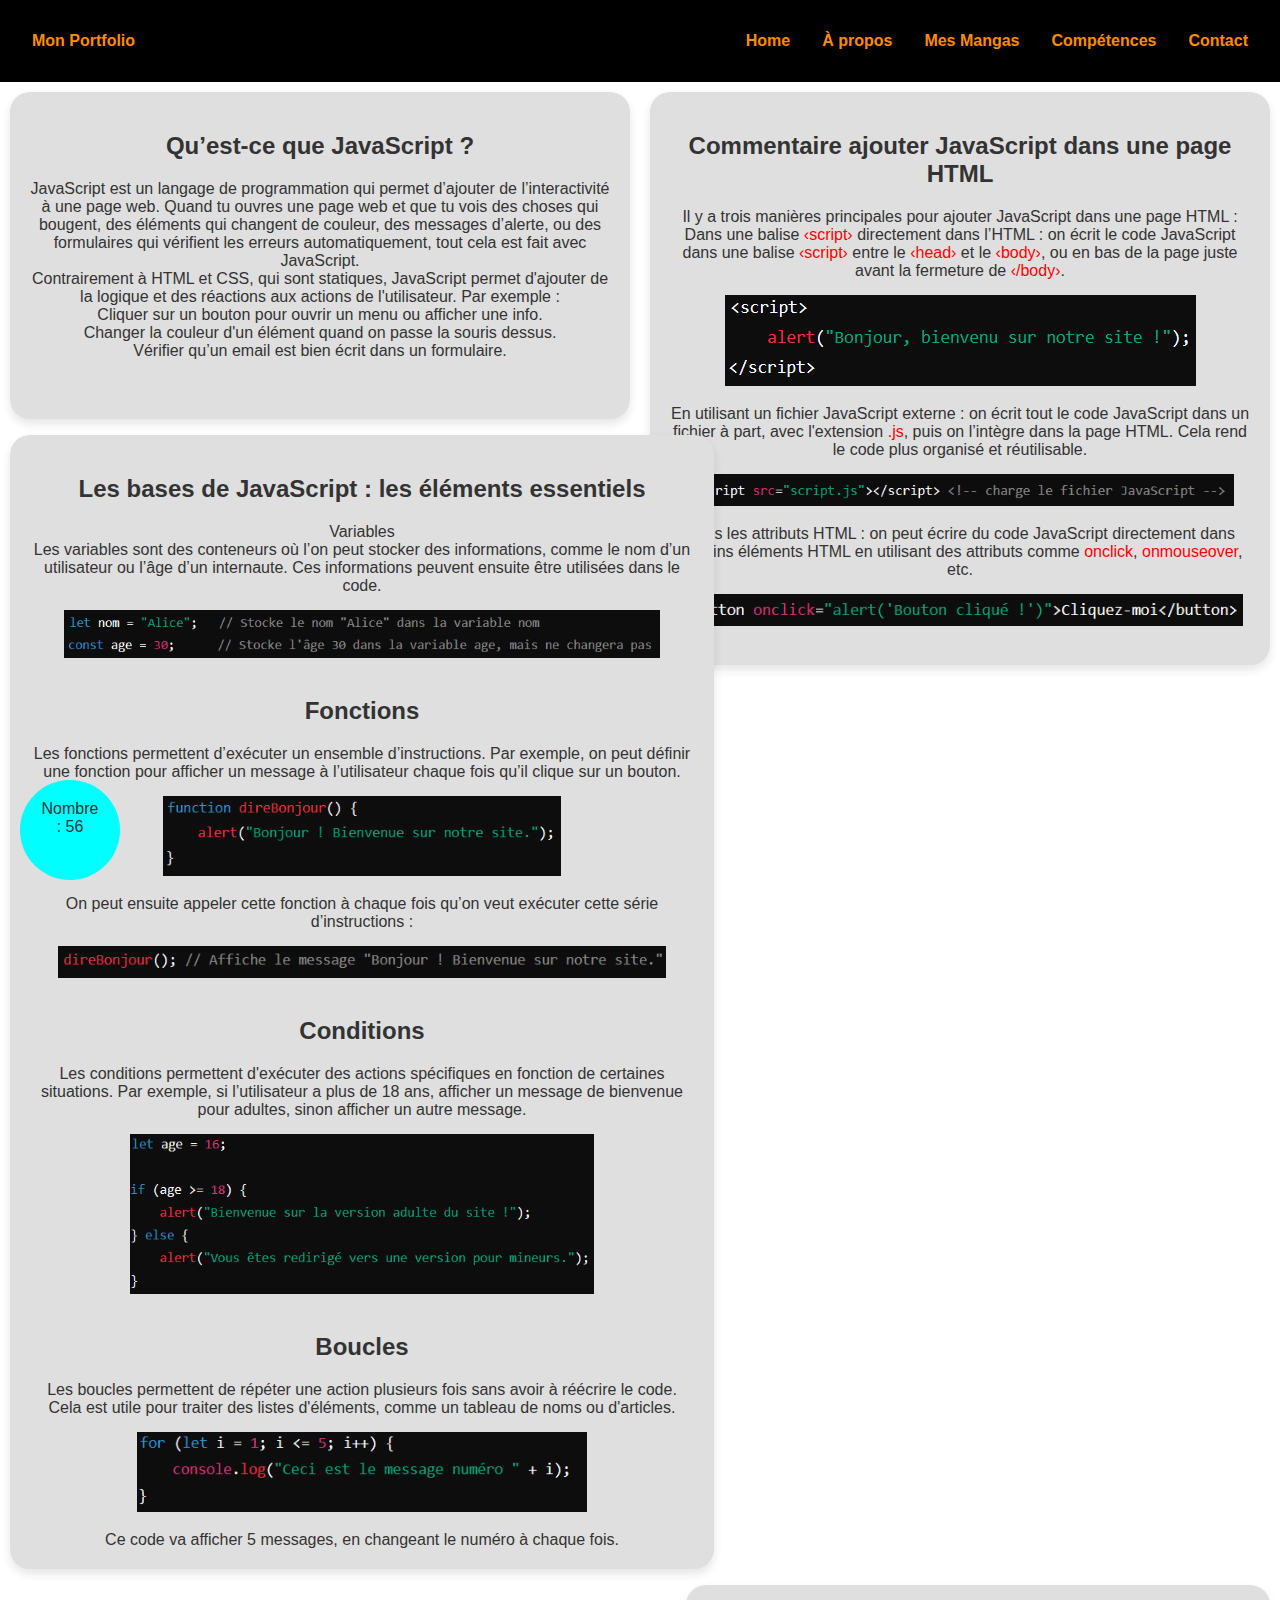
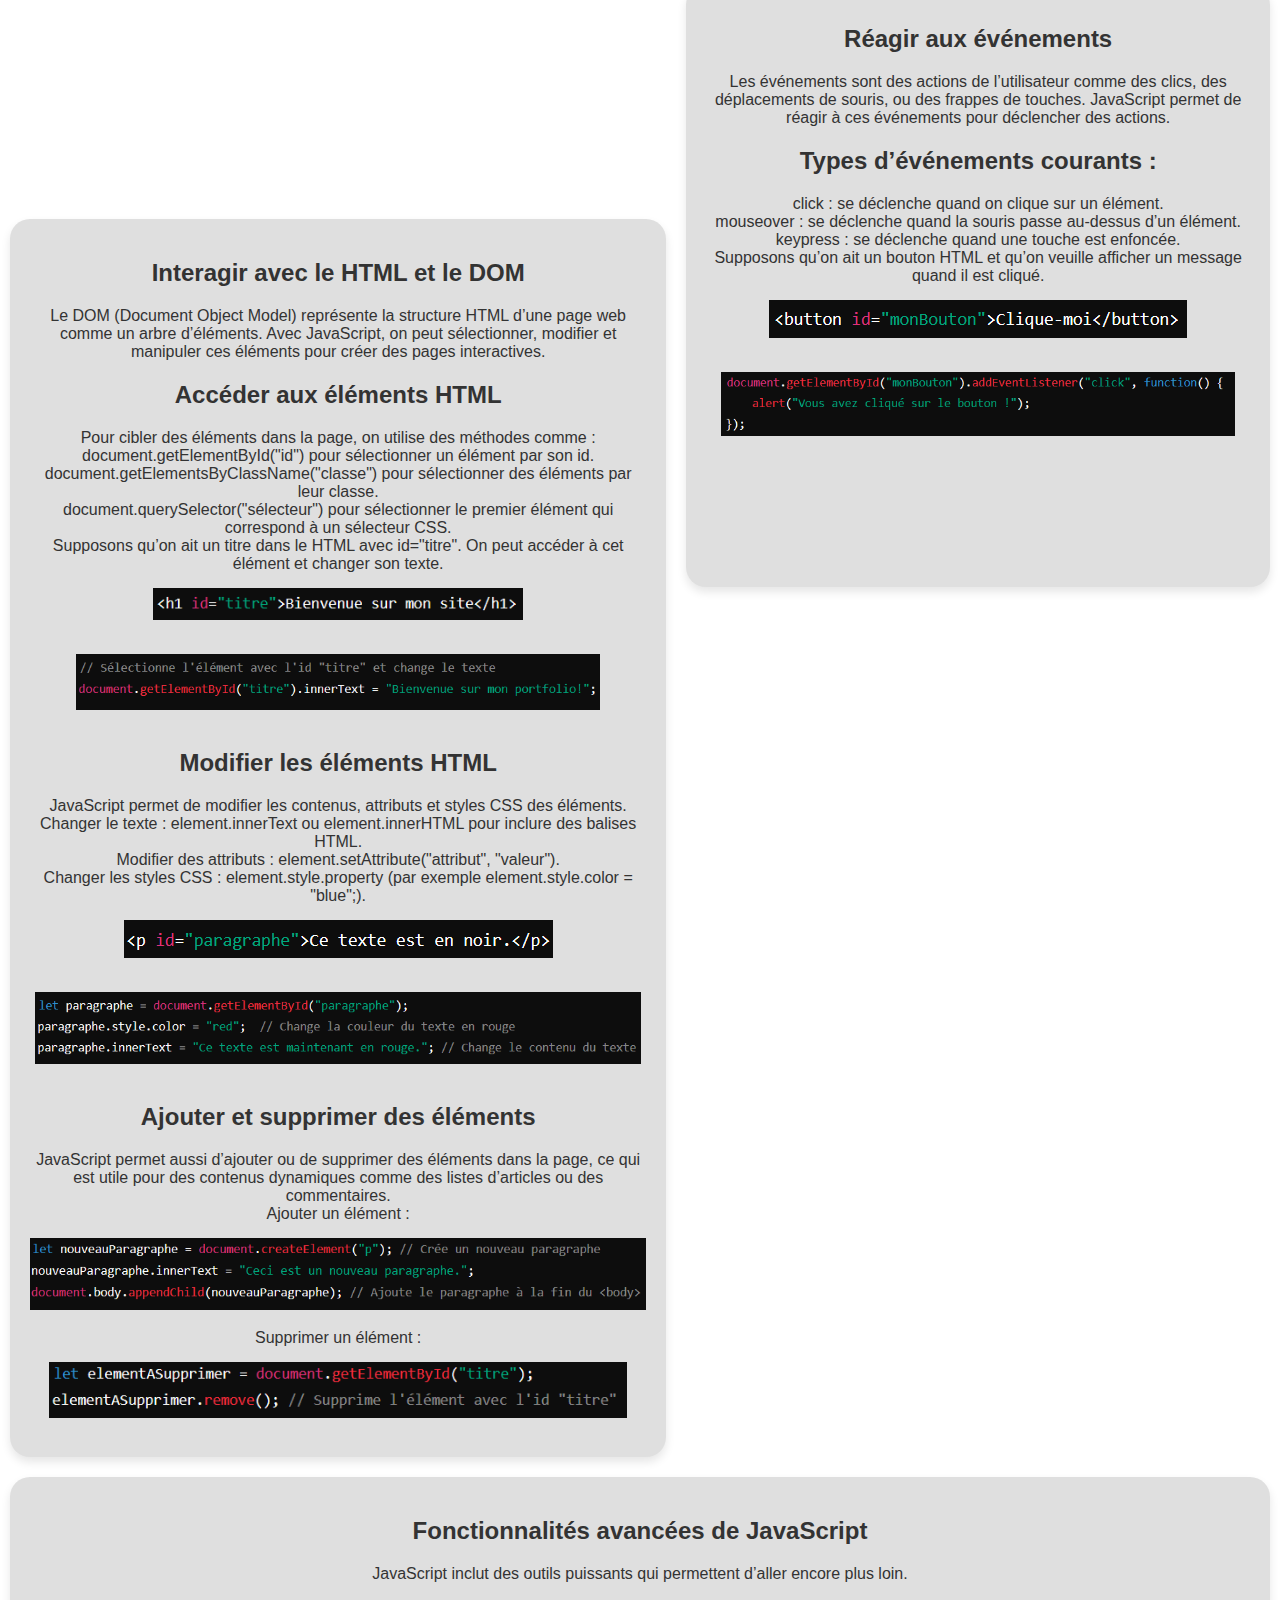
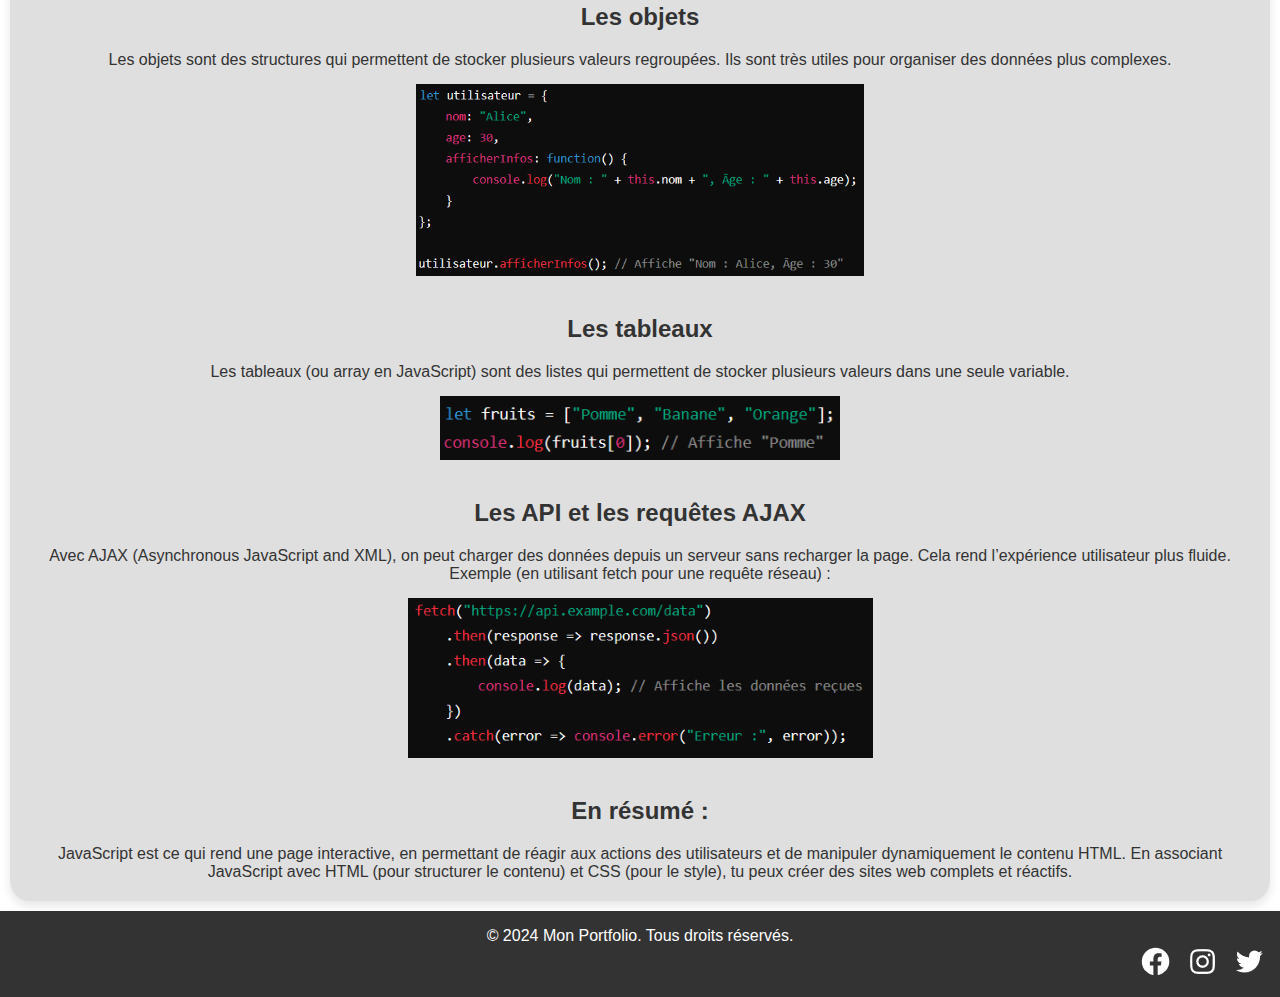
<file: JavaScript.html>
<!DOCTYPE html>
<html lang="fr">
    <head>
        <meta charset="UTF-8">
        <meta name="viewport" content="width=device-width, initial-scale=1.0">
        <title>Portfolio</title>
        
        <link rel="stylesheet" href="css/js.css">
    </head>
<body>

    
    <nav class="navbar">
        <div class="logo">Mon Portfolio</div>
        <ul>
            <li><a href="index.html">Home</a></li>
            <li><a href="index.html#propos">À propos</a></li>
            <li><a href="manga.html">Mes Mangas</a></li>
            <li><a href="index.html#pok">Compétences</a></li>
            <li><a href="index.html#contact">Contact</a></li> 
        </ul>
    </nav>

    <main>
        <article class="arc1 article1 article2">
            <h2>Qu’est-ce que JavaScript ?</h2>
            <p>JavaScript est un langage de programmation qui permet d’ajouter de l’interactivité à une page web. Quand tu ouvres une page web 
                et que tu vois des choses qui bougent, des éléments qui changent de couleur, des messages d’alerte, ou des formulaires qui vérifient 
                les erreurs automatiquement, tout cela est fait avec JavaScript.</p>
                <p>Contrairement à HTML et CSS, qui sont statiques, JavaScript permet d'ajouter de la logique et des réactions aux actions de l'utilisateur. Par exemple :</p>
                <p>Cliquer sur un bouton pour ouvrir un menu ou afficher une info.</p>
                <p>Changer la couleur d'un élément quand on passe la souris dessus.</p>
                <p>Vérifier qu’un email est bien écrit dans un formulaire.</p>
        </article>

        <article class="article1 article2">
            <h2>Commentaire ajouter JavaScript dans une page HTML</h2>
            <p>Il y a trois manières principales pour ajouter JavaScript dans une page HTML :</p>
            <p>Dans une balise <span style="color: red;">&lsaquo;script&rsaquo;</span> directement dans l’HTML : on écrit le code JavaScript 
                dans une balise <span style="color: red;">&lsaquo;script&rsaquo;</span> entre le <span style="color: red;">&lsaquo;head&rsaquo;</span> 
                et le <span style="color: red;">&lsaquo;body&rsaquo;</span>, ou en bas de la page juste avant la fermeture de <span style="color: red;">&lsaquo;/body&rsaquo;</span>.</p>
            <img src="images/exemple13.png" alt="error" class="img1">
            <p>En utilisant un fichier JavaScript externe : on écrit tout le code JavaScript dans un fichier à part, avec l'extension <span style="color: red;">.js</span>, 
                puis on l’intègre dans la page HTML. Cela rend le code plus organisé et réutilisable.</p>
            <img src="images/exemple14.png" alt="error" class="img2">
            <p>Dans les attributs HTML : on peut écrire du code JavaScript directement dans certains éléments HTML en utilisant des attributs comme 
                <span style="color: red;">onclick</span>, <span style="color: red;">onmouseover</span>, etc.</p>
            <img src="images/exemple15.png" alt="error" class="img3">
        </article>


        <article class="arc2  article1 article2">
            <h2>Les bases de JavaScript : les éléments essentiels</h2>
            <p>Variables</p>
            <p>Les variables sont des conteneurs où l’on peut stocker des informations, comme le nom 
                d’un utilisateur ou l’âge d’un internaute. Ces informations peuvent ensuite être utilisées dans le code.</p>
            <img src="images/exemple16.png" alt="error" class="img4">
            <h2>Fonctions</h2>
            <p>Les fonctions permettent d’exécuter un ensemble d’instructions. Par exemple, on peut définir une fonction pour afficher 
                un message à l’utilisateur chaque fois qu’il clique sur un bouton.</p>
            <img src="images/exemple17.png" alt="error" class="img5">
            <p>On peut ensuite appeler cette fonction à chaque fois qu’on veut exécuter cette série d’instructions :</p>
            <img src="images/exemple18.png" alt="error" class="img6">
            <h2>Conditions</h2>
            <p>Les conditions permettent d'exécuter des actions spécifiques en fonction de certaines situations. Par exemple, 
                si l’utilisateur a plus de 18 ans, afficher un message de bienvenue pour adultes, sinon afficher un autre message.</p>
            <img src="images/exemple19.png" alt="error" class="img7">
            <h2>Boucles</h2>
            <p>Les boucles permettent de répéter une action plusieurs fois sans avoir à réécrire le code. Cela est utile pour traiter des listes d'éléments, 
                comme un tableau de noms ou d'articles.</p>
            <img src="images/exemple20.png" alt="error" class="img8">
            <p>Ce code va afficher 5 messages, en changeant le numéro à chaque fois.</p>
            
        </article>

        <article class="article1 article2">
            <h2>Interagir avec le HTML et le DOM</h2>
            <p>Le DOM (Document Object Model) représente la structure HTML d’une page web comme un arbre d’éléments. 
                Avec JavaScript, on peut sélectionner, modifier et manipuler ces éléments pour créer des pages interactives.</p>
            <h2>Accéder aux éléments HTML</h2>
            <p>Pour cibler des éléments dans la page, on utilise des méthodes comme :</p>
            <p>document.getElementById("id") pour sélectionner un élément par son id.</p>
            <p>document.getElementsByClassName("classe") pour sélectionner des éléments par leur classe.</p>
            <p>document.querySelector("sélecteur") pour sélectionner le premier élément qui correspond à un sélecteur CSS.</p>
            <p>Supposons qu’on ait un titre dans le HTML avec id="titre". On peut accéder à cet élément et changer son texte.</p>
            <img src="images/exemple21.png" alt="error" class="img9">
            <img src="images/exemple22.png" alt="error" class="img10">
            <h2>Modifier les éléments HTML</h2>
            <p>JavaScript permet de modifier les contenus, attributs et styles CSS des éléments.</p>
            <p>Changer le texte : element.innerText ou element.innerHTML pour inclure des balises HTML.</p>
            <p>Modifier des attributs : element.setAttribute("attribut", "valeur").</p>
            <p>Changer les styles CSS : element.style.property (par exemple element.style.color = "blue";).</p>
            <img src="images/exemple23.png" alt="error" class="img11">
            <img src="images/exemple24.png" alt="error" class="img12">
            <h2>Ajouter et supprimer des éléments</h2>
            <p>JavaScript permet aussi d’ajouter ou de supprimer des éléments dans la page, ce qui est utile pour des contenus dynamiques comme des listes d’articles ou des commentaires.</p>
            <p>Ajouter un élément :</p>
            <img src="images/exemple25.png" alt="error" class="img13">
            <p>Supprimer un élément :</p>
            <img src="images/exemple26.png" alt="error" class="img14">

        </article>

        <article class="arc3 article1 article2">
            <h2>Réagir aux événements</h2>
            <p>Les événements sont des actions de l’utilisateur comme des clics, des déplacements de souris, 
                ou des frappes de touches. JavaScript permet de réagir à ces événements pour déclencher des actions.</p>
            <h2>Types d’événements courants :</h2>
            <p>click : se déclenche quand on clique sur un élément.</p>
            <p>mouseover : se déclenche quand la souris passe au-dessus d’un élément.</p>
            <p>keypress : se déclenche quand une touche est enfoncée.</p>
            <p>Supposons qu’on ait un bouton HTML et qu’on veuille afficher un message quand il est cliqué.</p>
            <img src="images/exemple27.png" alt="error" class="img15">
            <img src="images/exemple28.png" alt="error" class="img16">
        </article>
        <div id="nombre-affiche"></div>

        <article class="article1 article2">
            <h2>Fonctionnalités avancées de JavaScript</h2>
            <p>JavaScript inclut des outils puissants qui permettent d’aller encore plus loin.</p>
            <h2>Les objets</h2>
            <p>Les objets sont des structures qui permettent de stocker plusieurs valeurs regroupées. Ils sont très utiles pour organiser des données plus complexes.</p>
            <img src="images/exemple29.png" alt="error" class="img17">
            <h2>Les tableaux</h2>
            <p>Les tableaux (ou array en JavaScript) sont des listes qui permettent de stocker plusieurs valeurs dans une seule variable.</p>
            <img src="images/exemple30.png" alt="error" class="img18">
            <h2>Les API et les requêtes AJAX</h2>
            <p>Avec AJAX (Asynchronous JavaScript and XML), on peut charger des données depuis un serveur sans recharger la page. Cela rend l’expérience utilisateur plus fluide.</p>
            <p>Exemple (en utilisant fetch pour une requête réseau) :</p>
            <img src="images/exemple31.png" alt="error" class="img19">
            <h2>En résumé :</h2>
            <p>JavaScript est ce qui rend une page interactive, en permettant de réagir aux actions des utilisateurs et de manipuler dynamiquement le contenu HTML. En associant JavaScript 
                avec HTML (pour structurer le contenu) et CSS (pour le style), tu peux créer des sites web complets et réactifs.</p>


        </article>
        




    </main>



    
    <footer>
        <p>&copy; 2024 Mon Portfolio. Tous droits réservés.</p>
        <div class="logfoot">
            <p class="face"><a target="_blank" href="https://www.facebook.com/tom.dragnir.5/"><img src="images/facebook-circle-logo-24.png" alt="facebook"></a></p>
            <p class="insta"><img src="images/instagram-logo-24.png" alt="instagram"></p>
            <p class="twitter"><img src="images/twitter-logo-24.png" alt="twitter"></p>
        </div>
    </footer>

    
    <script src="js/script.js"></script>
</body>
</html>
</file>
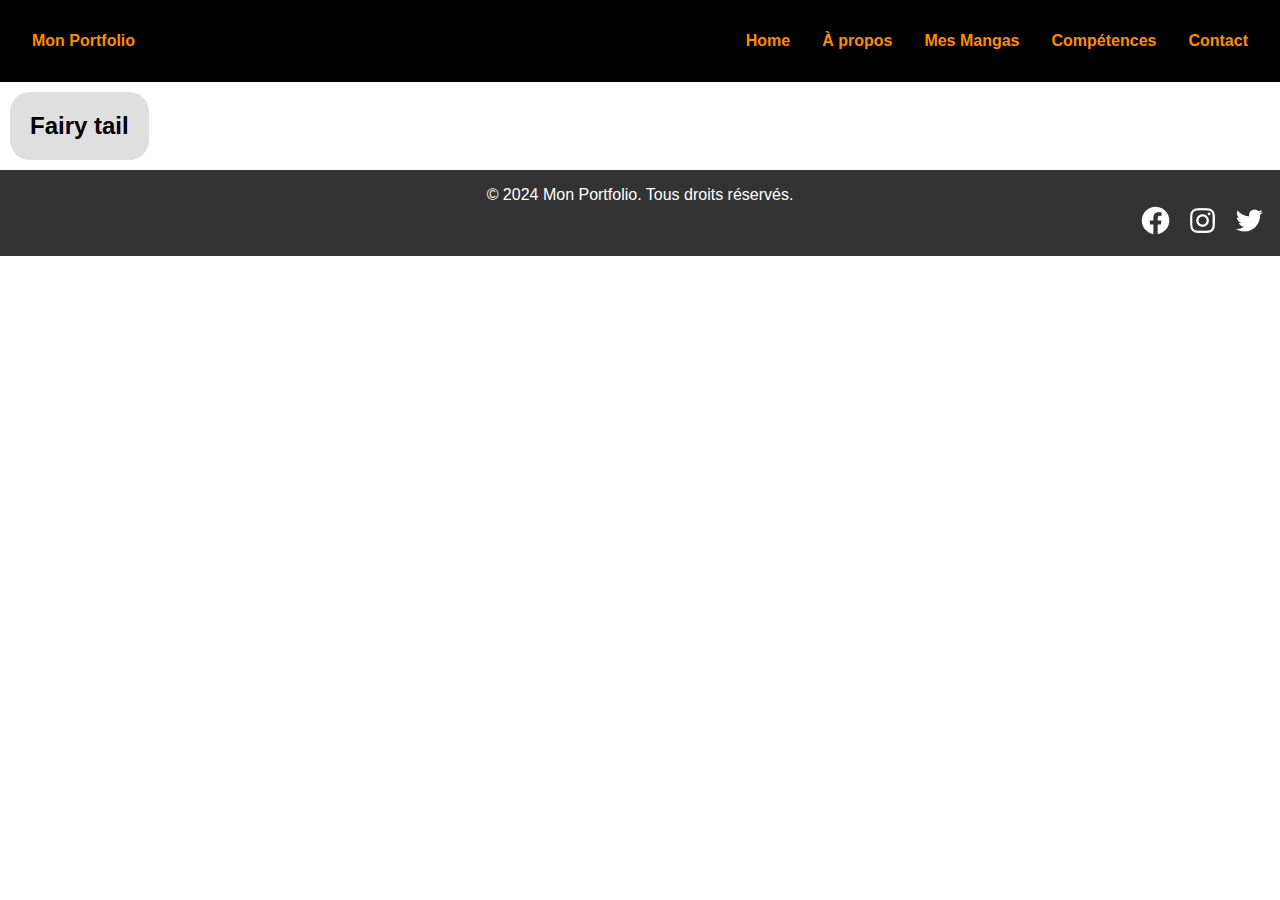
<file: manga.html>
<!DOCTYPE html>
<html lang="en">
<head>
    <meta charset="UTF-8">
    <meta name="viewport" content="width=device-width, initial-scale=1.0">
    <title>Mes Mangas</title>
    <link rel="stylesheet" href="css/manga.css">
</head>
<body>
    <nav class="navbar">
        <div>Mon Portfolio</div>
        <ul>
            <li><a href="index.html">Home</a></li>
            <li><a href="index.html#propos">À propos</a></li>
            <li><a href="manga.html">Mes Mangas</a></li>
            <li><a href="index.html#pok">Compétences</a></li>
            <li><a href="index.html#contact">Contact</a></li> 
        </ul>
    </nav>

    <main>
        <article class="">
            <h2>Fairy tail</h2>
            <p></p>
        </article>
    </main>

    <footer>
        <p>&copy; 2024 Mon Portfolio. Tous droits réservés.</p>
        <div class="logfoot">
            <p class="face"><a target="_blank" href="https://www.facebook.com/tom.dragnir.5/"><img src="images/facebook-circle-logo-24.png" alt="facebook"></a></p>
            <p class="insta"><img src="images/instagram-logo-24.png" alt="instagram"></p>
            <p class="twitter"><img src="images/twitter-logo-24.png" alt="twitter"></p>
        </div>
    </footer>
    
</body>
</html>
</file>
<file: css/style.css>
* {
    margin: 0; 
    padding: 0; 
    box-sizing: border-box; 
}

body {
    font-family: Arial, sans-serif; 
    color: #333; 
}

.navbar {
    display: flex; 
    justify-content: space-between; 
    padding: 2em 2em; 
    background-color: #000000; 
    color: #ff8c00; 
    font-weight: bold; 
    width: 100%; 
}

.navbar ul {
    list-style: none; 
    display: flex; 
    gap: 2em; 
}

.navbar a {
    color: #ff8c00; 
    text-decoration: none; 
    font-weight: bold; 
}

.navbar a:hover {
    color: #00ef1474; 
}

.hero {
    height: 52em; 
    background: url('../deku.jpg') center/cover; 
    color: #ffffff; 
    display: flex; 
    flex-direction: column; 
    align-items: center; 
}

.hero h1 {
    font-size: 3rem; 
    animation: fadeInDown 2s; 
    background-color: #000000; 
    margin-top: 20px;
    border-radius: 50px;
    padding: 15px;
}

.hero p {
    font-size: 1.2rem; 
    margin-top: 1rem; 
    animation: fadeInUp 2s; 
    background-color: #000000; 
    border-radius: 50px;
    padding: 15px;
}

.section {
    padding: 3rem 3rem; 
    text-align: center; 
}

section h2{
    margin-bottom: 10px;
}

section p{
    margin-bottom: 20px;
}

input{
    color: rgb(0, 0, 0);
}

.pok-list {
    display: flex; 
    gap: 1em; 
    flex-wrap: wrap; 
    justify-content: center; 
}

.pok {
    background: #ffd700; 
    padding: 2em; 
    border-radius: 5px; 
    box-shadow: 0 4px 8px rgba(0, 0, 0, 0.2); 
    transition: transform 0.3s; 
}

.skill:hover {
    transform: scale(1.2); 
}

.notes-list {
    display: flex; 
    gap: 1rem; 
    flex-wrap: wrap; 
    justify-content: center; 
}

.but {
    background: #00ffbf; 
    padding: 2rem; 
    border-radius: 5px; 
    box-shadow: 0 4px 8px rgba(0, 0, 0, 0.2); 
    transition: transform 0.3s; 
}

.but:hover {
    transform: scale(1.2); 
}

.contact form {
    display: flex; 
    flex-direction: column; 
    gap: 1rem; 
    max-width: 400px; 
    margin: 0 auto; 
}

.contact input, .contact textarea {
    padding: 0.8rem; 
    border: 1px solid #ddd; 
    border-radius: 5px; 
}

button {
    background-color: #333; 
    color: #ffd700; 
    padding: 0.8rem; 
    border: none; 
    border-radius: 5px; 
    cursor: pointer; 
    transition: background-color 0.3s; 
}

.contact button:hover {
    background-color: #444; 
}

footer {
    text-align: center; 
    padding: 1rem 0; 
    background-color: #333; 
    color: #fff; 
}

.face, .insta, .twitter {
    filter: invert(1); 
}

.logfoot{
    display: flex;
    gap: 15px;
    justify-content: end;
    margin-right: 15px;
}

main{
    display: flex; 
    flex-wrap: wrap; 
    justify-content: space-between; 
    max-width: 90em; 
    margin: auto; 
}

.article1{
    flex: 1 1 calc(100% - 30px); 
}

article{
    flex: 1 1 calc(33% - 30px); 
    margin: 10px; 
    padding: 20px; 
    background-color: #dfdfdf; 
    border-radius: 20px; 
    box-shadow: 0 5px 10px rgba(0, 0, 0, 0.1); 
}

article h2{
    text-align: center; 
    margin-bottom: 20px;
}

article h2:hover{
    color: red;
}

article p{
    text-align: left;  
}

article ul li {
    text-align: left;
    list-style-type: none; 
}

@keyframes fadeInDown {
    from { opacity: 0; transform: translateY(-20px); } 
    to { opacity: 1; transform: translateY(0); } 
}

@keyframes fadeInUp {
    from { opacity: 0; transform: translateY(20px); } 
    to { opacity: 1; transform: translateY(0); } 
}

@keyframes fadeIn {
    from { opacity: 0; } 
    to { opacity: 1; } 
}
</file>
<file: css/css.css>
* {
    margin: 0;
    padding: 0;
    box-sizing: border-box;
}

body {
    font-family: Arial, sans-serif;
    color: #333;
}

.navbar {
    display: flex;
    justify-content: space-between;
    padding: 2rem 2rem;
    background-color: #000000;
    color: #ff8c00;
    font-weight: bold;
    width: 100%;
    z-index: 1;
}

.navbar ul {
    list-style: none; 
    display: flex; 
    gap: 2em; 
}

.navbar a {
    color: #ff8c00;
    text-decoration: none;
    font-weight: bold;
}

.navbar a:hover {
    color: #00ef1474;
}

main {
    display: flex;
    flex-wrap: wrap;
    justify-content: space-between;
    max-width: 90em;
    margin: auto;
}

article h2 {
    margin-bottom: 20px;
    margin-top: 20px;
}

article h2:hover {
    color: rgb(6, 168, 0);
}

article {
    flex: calc(100% - 30px);
    margin: 10px;
    padding: 20px;
    background-color: #dfdfdf;
    border-radius: 20px;
    box-shadow: 0 5px 10px rgba(0, 0, 0, 0.1);
}

.article1 {
    flex: calc(40% - 30px);
}

.article2 {
    text-align: left;
}

.article3 {
    text-align: center;
}

.article4 {
    max-height: 130em;
}

.article5 {
    max-height: 12em;
}

.article6 {
    margin-top: -13.5em; 
}

.img1 {
    max-height: 15em;
    margin-top: 15px;
    margin-bottom: 15px;
}

.img2 {
    max-height: 5em;
    margin-top: 15px;
    margin-bottom: 15px;
    margin-left: 14em;
}

.img3 {
    max-height: 6em;
    margin-top: 15px;
    margin-bottom: 15px;
    margin-left: 14em;
}

.img4 {
    max-height: 6em;
    margin-top: 15px;
    margin-bottom: 15px;
    margin-left: 1em;
}

.img5 {
    max-height: 6em;
    margin-top: 15px;
    margin-bottom: 15px;
    margin-left: 1em;
}

.img6 {
    max-height: 8em;
    margin-top: 15px;
    margin-bottom: 15px;
    margin-left: 1em;
}

.img7 {
    max-height: 7em;
    margin-top: 15px;
    margin-bottom: 15px;
    margin-left: 1em;
}

.img8 {
    max-height: 13em;
    margin-top: 15px;
    margin-bottom: 15px;
    margin-left: 1em;
}

.img9 {
    max-height: 30em;
    margin-top: 15px;
    margin-bottom: 15px;
    margin-left: 1em;
}

.img10 {
    max-height: 35em;
    margin-top: 50px;
    margin-bottom: 10px;
    margin-left: 3em;
}

footer {
    text-align: center;
    padding: 1rem 0;
    background-color: #333;
    color: #fff;
}

.face, .insta, .twitter {
    filter: invert(1);
}

.logfoot {
    display: flex;
    gap: 15px;
    justify-content: end;
    margin-right: 15px;
}
</file>
<file: css/html.css>
* {
    margin: 0; 
    padding: 0; 
    box-sizing: border-box; 
}

body {
    font-family: Arial, sans-serif; 
    background-color: white;
    color: black;
    transition: background-color 0.5s, color 0.5s;
}

.navbar {
    display: flex; 
    justify-content: space-between; 
    padding: 2rem 2rem; 
    background-color: #000000; 
    color: #ff8c00; 
    font-weight: bold; 
    width: 100%; 
    z-index: 1; 
}

.navbar ul {
    list-style: none; 
    display: flex; 
    gap: 2em; 
}

.navbar a {
    color: #ff8c00; 
    text-decoration: none; 
    font-weight: bold; 
}

.navbar a:hover {
    color: #00ef1474; 
}

main{
    display: flex; 
    flex-wrap: wrap; 
    max-width: 90em; 
    margin: auto; 
}

article{
    flex: calc(100% - 30px); 
    margin: 10px; 
    padding: 20px; 
    background-color: #dfdfdf; 
    border-radius: 20px; 
    box-shadow: 0 5px 10px rgba(0, 0, 0, 0.1); 
}

.article3, .article4{
    flex: calc(50% - 30px); 
}

.article1, .article2, .article8, .article9{
    flex: calc(100% - 30px); 
}

.article5{
    flex: calc(50% - 20em); 
    max-width: 50em;
    margin-left: 20em;
}

.article5 img{
    max-width: 80%;
    margin-left: 5em;
}

.article6, .article7{
    flex: calc(45%); 
}

.img1{
    margin-left: 27em;
    position: relative;
}

.img2{
    margin-left: 35em;
}

.img3{
    margin-left: 36em;
}

article h2{
    text-align: center; 
    margin-bottom: 20px;
    margin-top: 20px;
}

article h2:hover{
    color: rgb(0, 81, 255);
}

article p{
    text-align: center;  
}

footer {
    text-align: center; 
    padding: 1rem 0; 
    background-color: #333; 
    color: #fff; 
}

.face, .insta, .twitter {
    filter: invert(1); 
}

.logfoot{
    display: flex;
    gap: 15px;
    justify-content: end;
    margin-right: 15px;
}
</file>
<file: css/js.css>
* {
    margin: 0;
    padding: 0;
    box-sizing: border-box;
}

body {
    font-family: Arial, sans-serif;
    color: #333;
}

.navbar {
    display: flex;
    justify-content: space-between;
    padding: 2rem 2rem;
    background-color: #000000;
    color: #ff8c00;
    font-weight: bold;
    width: 100%;
}

.navbar ul {
    list-style: none; 
    display: flex; 
    gap: 2em; 
}

.navbar a {
    color: #ff8c00;
    text-decoration: none;
    font-weight: bold;
}

.navbar a:hover {
    color: #00ef1474;
}

main {
    display: flex;
    flex-wrap: wrap;
    justify-content: space-between;
    max-width: 90em;
    margin: auto;
}

article h2 {
    margin-bottom: 20px;
    margin-top: 20px;
}

article h2:hover {
    color: rgb(199, 0, 172);
}

article {
    flex: calc(100% - 30px);
    margin: 10px;
    padding: 20px;
    background-color: #dfdfdf;
    border-radius: 20px;
    box-shadow: 0 5px 10px rgba(0, 0, 0, 0.1);
}

.article1 {
    flex: calc(45% - 30px);
}

.article2 {
    text-align: center;
}

.arc1 {
    margin-bottom: 16em;
}

.arc2 {
    max-width: 44em;
    margin-top: -15em;
    margin-bottom: 15em;
}

.arc3 {
    max-width: 44em;
    margin-top: -14em;
    margin-bottom: 55em;
}

.img1 {
    max-height: 15em;
    margin-top: 15px;
    margin-bottom: 15px;
}

.img2 {
    max-height: 2em;
    margin-top: 15px;
    margin-bottom: 15px;
}

.img3 {
    max-height: 2em;
    margin-top: 15px;
    margin-bottom: 15px;
}

.img4 {
    max-height: 3em;
    margin-top: 15px;
    margin-bottom: 15px;
}

.img5 {
    max-height: 5em;
    margin-top: 15px;
    margin-bottom: 15px;
}

.img6 {
    max-height: 2em;
    margin-top: 15px;
    margin-bottom: 15px;
}

.img7 {
    max-height: 10em;
    margin-top: 15px;
    margin-bottom: 15px;
}

.img8 {
    max-height: 5em;
    margin-top: 15px;
    margin-bottom: 15px;
}

.img9 {
    max-height: 2em;
    margin-top: 15px;
    margin-bottom: 15px;
}

.img10 {
    max-height: 3.5em;
    margin-top: 15px;
    margin-bottom: 15px;
}

.img11 {
    max-height: 3.5em;
    margin-top: 15px;
    margin-bottom: 15px;
}

.img12 {
    max-height: 4.5em;
    margin-top: 15px;
    margin-bottom: 15px;
}

.img13 {
    max-height: 4.5em;
    margin-top: 15px;
    margin-bottom: 15px;
}

.img14 {
    max-height: 3.5em;
    margin-top: 15px;
    margin-bottom: 15px;
}

.img15 {
    max-height: 3.5em;
    margin-top: 15px;
    margin-bottom: 15px;
}

.img16 {
    max-height: 4em;
    margin-top: 15px;
    margin-bottom: 15px;
}

.img17 {
    max-height: 12em;
    margin-top: 15px;
    margin-bottom: 15px;
}

.img18 {
    max-height: 4em;
    margin-top: 15px;
    margin-bottom: 15px;
}

.img19 {
    max-height: 10em;
    margin-top: 15px;
    margin-bottom: 15px;
}

#nombre-affiche {
    background-color: aqua;
    padding: 20px;
    border-radius: 50%;
    width: 100px;
    height: 100px;
    text-align: center;
    position: fixed;
    bottom: 20px;
    left: 20px;
}

footer {
    text-align: center;
    padding: 1rem 0;
    background-color: #333;
    color: #fff;
}

.face, .insta, .twitter {
    filter: invert(1);
}

.logfoot {
    display: flex;
    gap: 15px;
    justify-content: end;
    margin-right: 15px;
}
</file>
<file: css/manga.css>
* {
    margin: 0; 
    padding: 0; 
    box-sizing: border-box; 
}

body {
    font-family: Arial, sans-serif; 
    background-color: white;
    color: black;
}

.navbar {
    display: flex; 
    justify-content: space-between; 
    padding: 2rem 2rem; 
    background-color: #000000; 
    color: #ff8c00; 
    font-weight: bold; 
    width: 100%; 
}

.navbar ul {
    list-style: none; 
    display: flex; 
    gap: 2em; 
}

.navbar a {
    color: #ff8c00; 
    text-decoration: none; 
    font-weight: bold; 
}

.navbar a:hover {
    color: #00ef1474; 
}



main{
    display: flex;
    flex-wrap: wrap;
    max-width: 90em;
    margin: auto;
}

article{
    flex: calc(100% 30px);
    margin: 10px; 
    padding: 20px;
    background-color: #dfdfdf; 
    border-radius: 20px; 
}

article h2:hover{
    color: rgba(255, 0, 0, 0.623);
}

.navbar a {
    color: #ff8c00;
    text-decoration: none;
    font-weight: bold;
}

.navbar a:hover {
    color: #00ef1474;
}





footer {
    text-align: center;
    padding: 1rem 0;
    background-color: #333;
    color: #fff;
}

.face, .insta, .twitter {
    filter: invert(1);
}

.logfoot {
    display: flex;
    gap: 15px;
    justify-content: end;
    margin-right: 15px;
}
</file>
